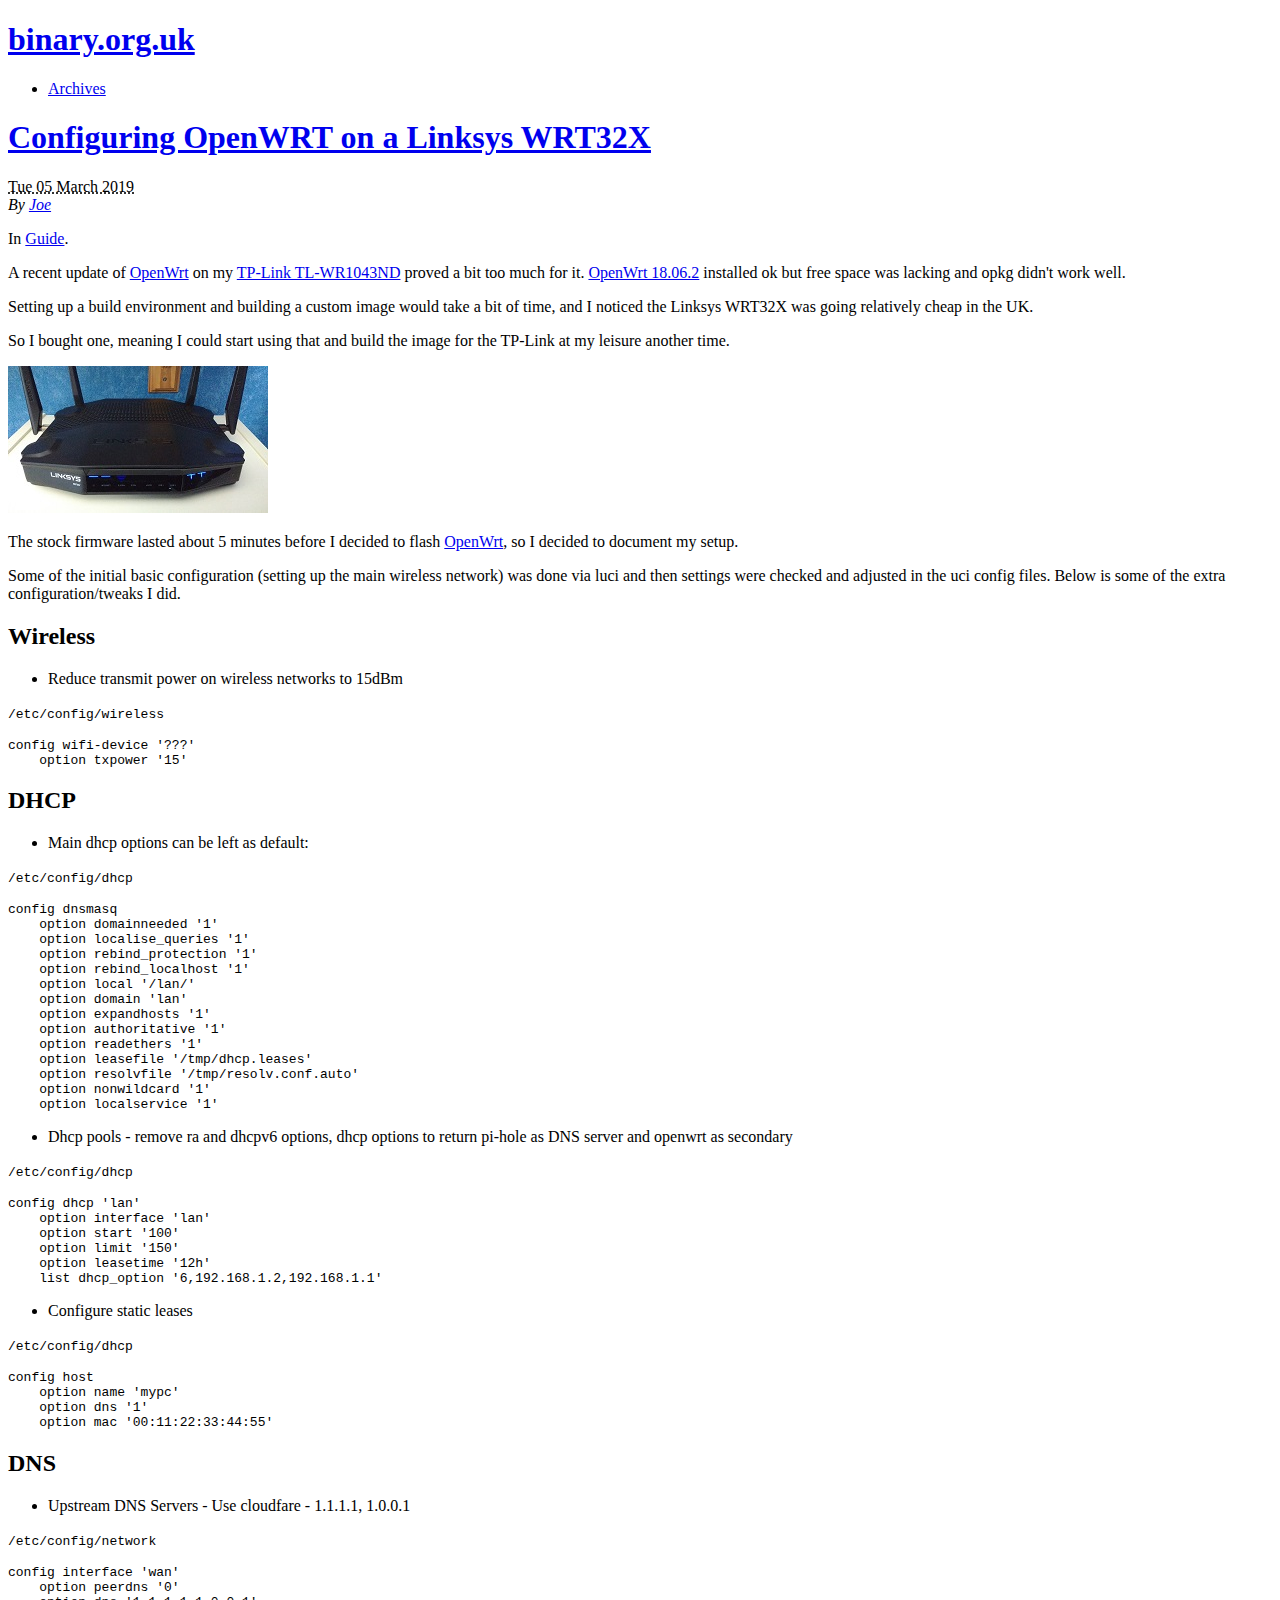
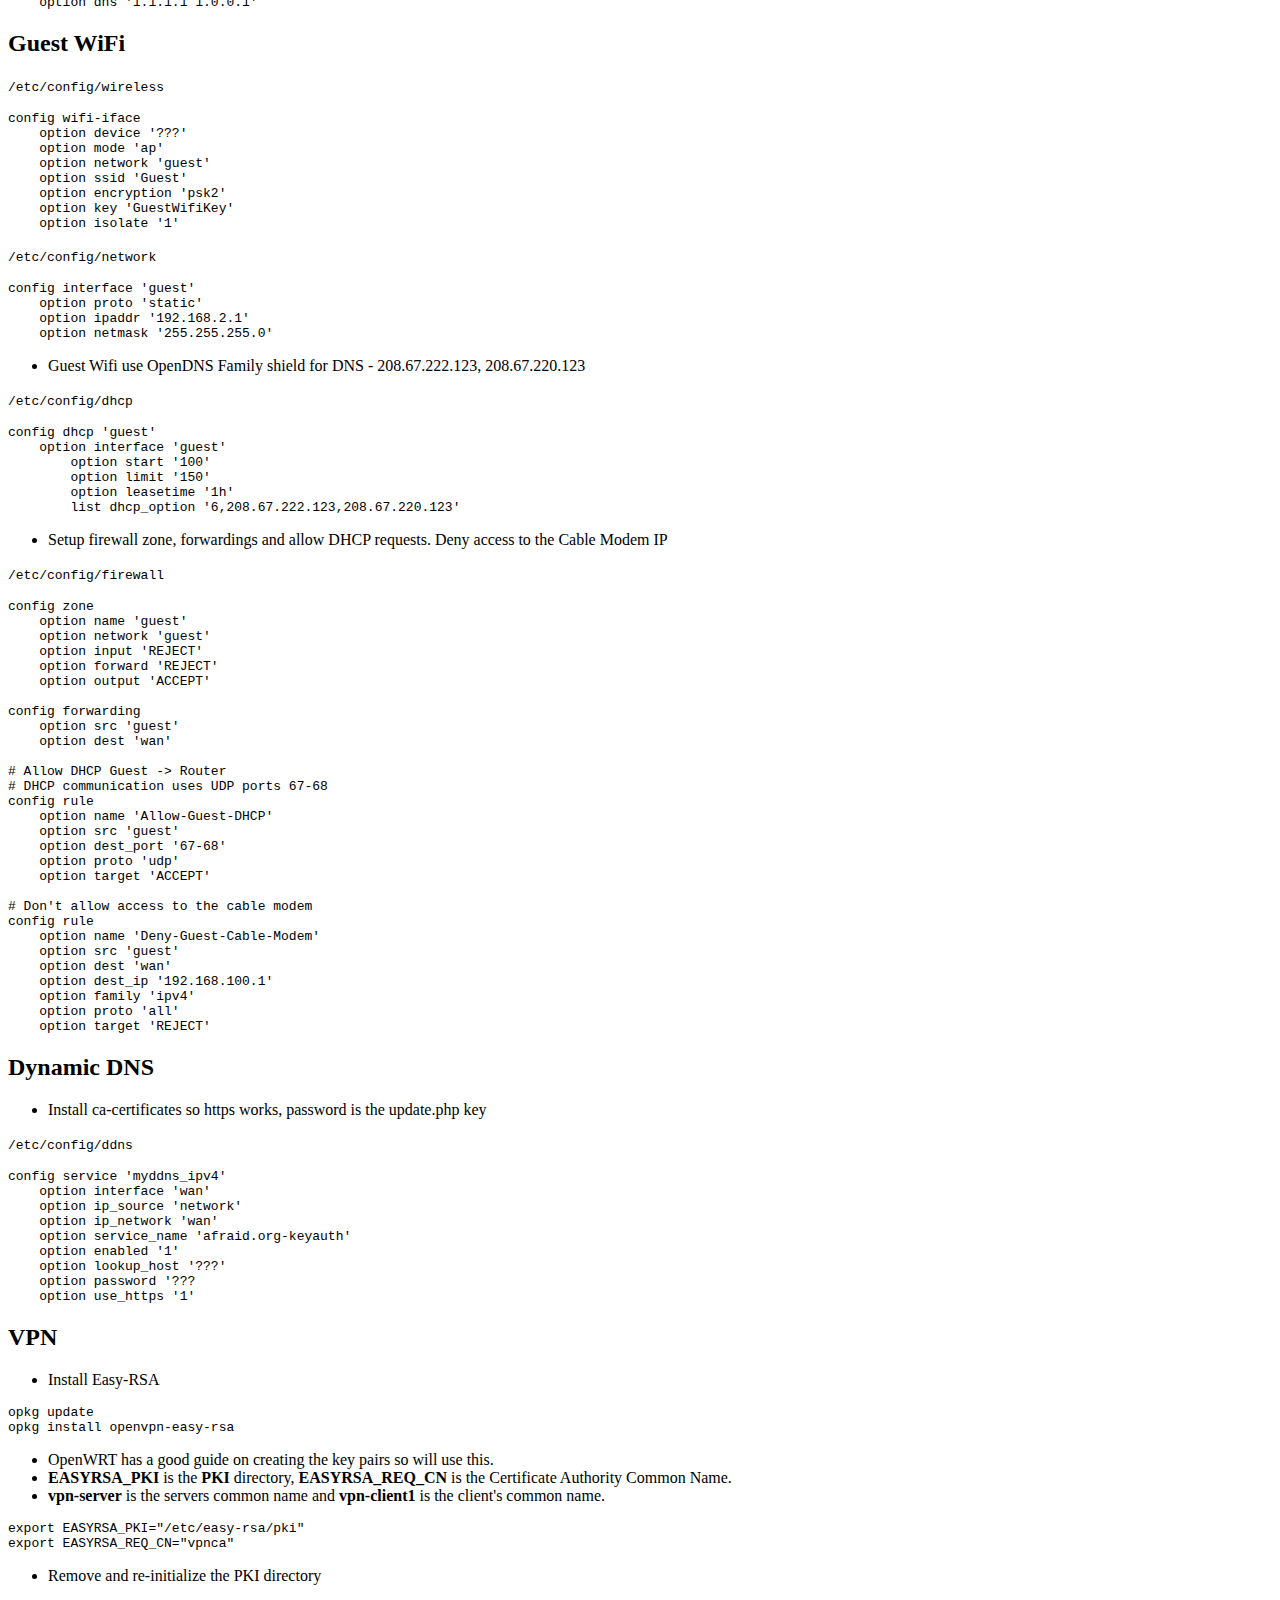
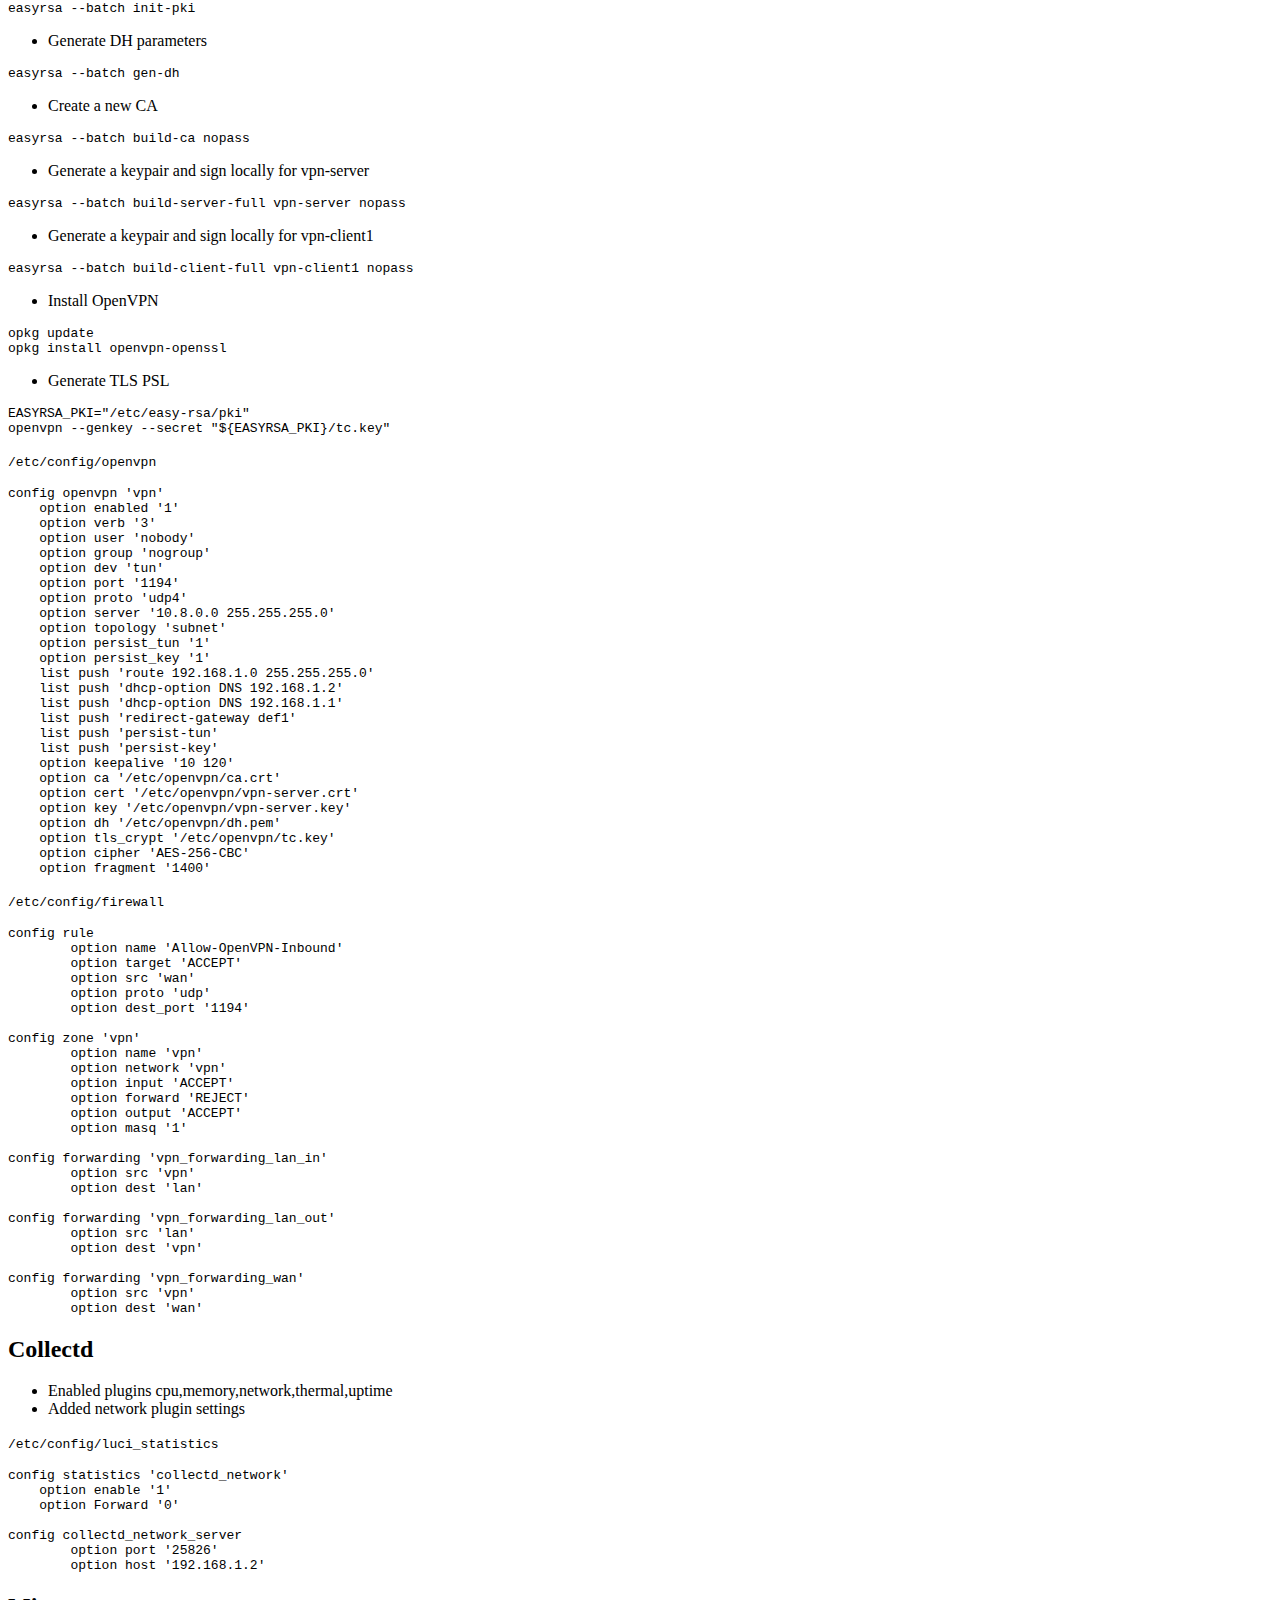
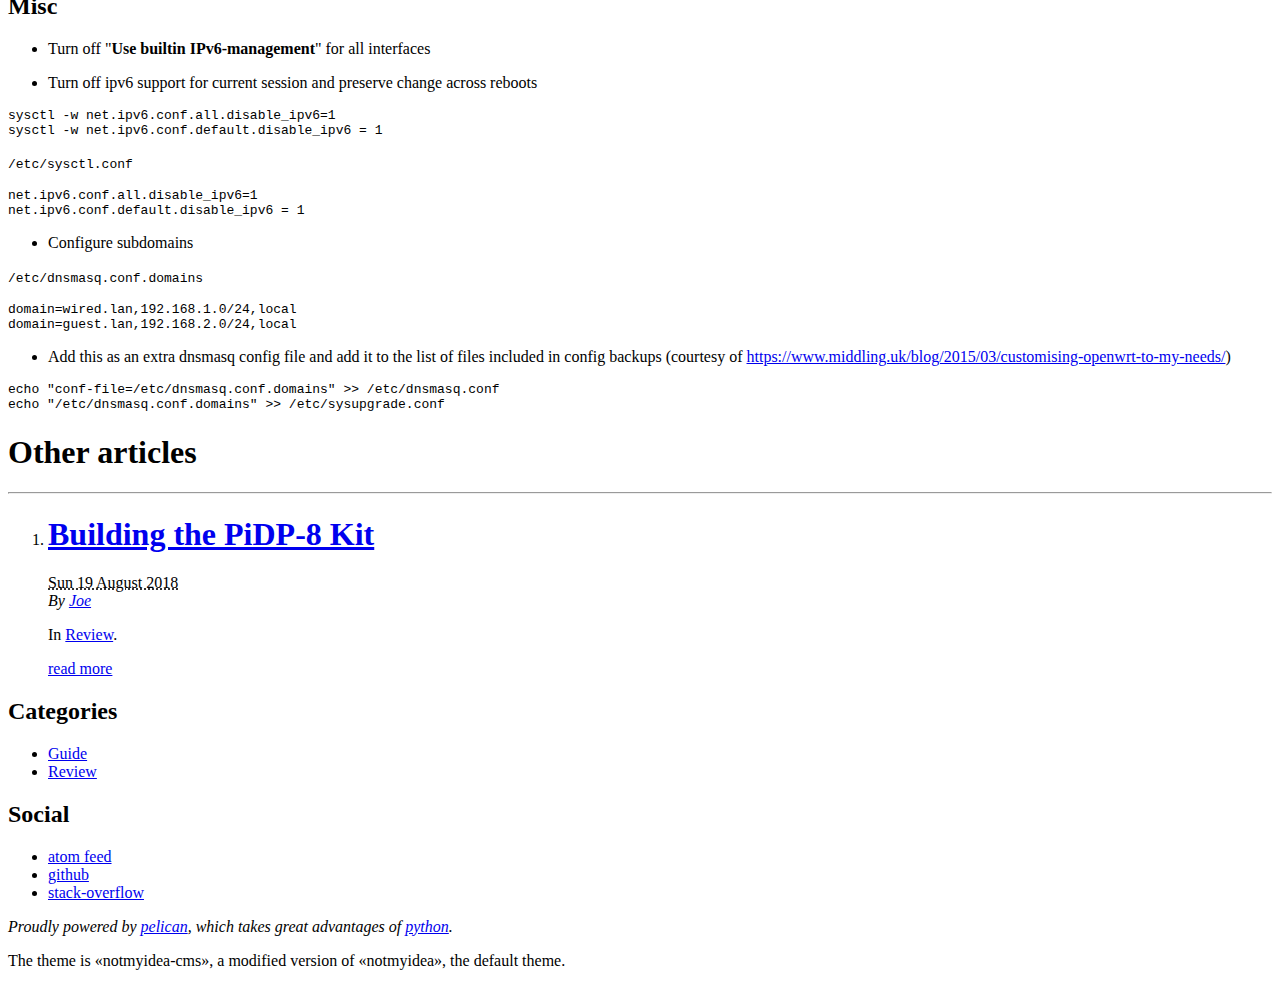
<file: index.html>
<!DOCTYPE html>
<html lang="en">
<head>
        <title>binary.org.uk</title>
        <meta charset="utf-8" />
        <link rel="stylesheet" href="http://binary.org.uk/theme/css/main.css" type="text/css" />
        <link href="http://binary.org.uk/" type="application/atom+xml" rel="alternate" title="binary.org.uk ATOM Feed" />


        <!--[if IE]>
                <script src="http://html5shiv.googlecode.com/svn/trunk/html5.js"></script><![endif]-->

        <!--[if lte IE 7]>
                <link rel="stylesheet" type="text/css" media="all" href="http://binary.org.uk/css/ie.css"/>
                <script src="http://binary.org.uk/js/IE8.js" type="text/javascript"></script><![endif]-->

        <!--[if lt IE 7]>
                <link rel="stylesheet" type="text/css" media="all" href="http://binary.org.uk/css/ie6.css"/><![endif]-->

</head>

<body id="index" class="home">
        <header id="banner" class="body">
                <h1><a href="http://binary.org.uk/index.html">binary.org.uk </a></h1>
                <nav><ul>
                <li><a href="http://binary.org.uk/">Archives</a></li>
                </ul></nav>
        </header><!-- /#banner -->

     <section id="content" class="body">
        <aside id="featured"><article>
                <h1 class="entry-title"><a href="http://binary.org.uk/configuring-openwrt-on-a-linksys-wrt32x.html">Configuring OpenWRT on a Linksys WRT32X</a></h1>
<footer class="post-info">
        <abbr class="published" title="2019-03-05T21:20:00+00:00">
                Tue 05 March 2019
        </abbr>

        <address class="vcard author">
                By <a class="url fn" href="http://binary.org.uk/author/joe.html">Joe</a>
        </address>
<p>In <a href="http://binary.org.uk/category/guide.html">Guide</a>. </p>
</p></footer><!-- /.post-info --><!-- /.post-info -->
                <p>A recent update of <a href="https://openwrt.org/">OpenWrt</a> on my <a href="https://openwrt.org/toh/tp-link/tl-wr1043nd">TP-Link TL-WR1043ND</a> proved a bit too much for it.
<a href="https://openwrt.org/releases/18.06/notes-18.06.2">OpenWrt 18.06.2</a> installed ok but free space was lacking and opkg didn't work well.</p>
<p>Setting up a build environment and building a custom image would take a bit of time, and I noticed the Linksys WRT32X was going relatively cheap in the UK.</p>
<p>So I bought one, meaning I could start using that and build the image for the TP-Link at my leisure another time.</p>
<p><a href="images/wrt32x/wrt32x.jpg"><img alt="Alt text" src="/images/wrt32x/small/wrt32x_small.jpg"></a></p>
<p>The stock firmware lasted about 5 minutes before I decided to flash <a href="https://openwrt.org/">OpenWrt</a>, so I decided to document my setup.</p>
<p>Some of the initial basic configuration (setting up the main wireless network) was done via luci and then settings were checked and adjusted in the uci config files.
Below is some of the extra configuration/tweaks I did.</p>
<h2>Wireless</h2>
<ul>
<li>Reduce transmit power on wireless networks to 15dBm</li>
</ul>
<p><code>/etc/config/wireless</code></p>
<div class="highlight"><pre><span></span>config wifi-device &#39;???&#39;
    option txpower &#39;15&#39;
</pre></div>


<h2>DHCP</h2>
<ul>
<li>Main dhcp options can be left as default:</li>
</ul>
<p><code>/etc/config/dhcp</code></p>
<div class="highlight"><pre><span></span>config dnsmasq
    option domainneeded &#39;1&#39;
    option localise_queries &#39;1&#39;
    option rebind_protection &#39;1&#39;
    option rebind_localhost &#39;1&#39;
    option local &#39;/lan/&#39;
    option domain &#39;lan&#39;
    option expandhosts &#39;1&#39;
    option authoritative &#39;1&#39;
    option readethers &#39;1&#39;
    option leasefile &#39;/tmp/dhcp.leases&#39;
    option resolvfile &#39;/tmp/resolv.conf.auto&#39;
    option nonwildcard &#39;1&#39;
    option localservice &#39;1&#39;
</pre></div>


<ul>
<li>Dhcp pools - remove ra and dhcpv6 options, dhcp options to return pi-hole as DNS server and openwrt as secondary</li>
</ul>
<p><code>/etc/config/dhcp</code></p>
<div class="highlight"><pre><span></span>config dhcp &#39;lan&#39;
    option interface &#39;lan&#39;
    option start &#39;100&#39;
    option limit &#39;150&#39;
    option leasetime &#39;12h&#39;
    list dhcp_option &#39;6,192.168.1.2,192.168.1.1&#39;
</pre></div>


<ul>
<li>Configure static leases</li>
</ul>
<p><code>/etc/config/dhcp</code></p>
<div class="highlight"><pre><span></span>config host
    option name &#39;mypc&#39;
    option dns &#39;1&#39;
    option mac &#39;00:11:22:33:44:55&#39;
</pre></div>


<h2>DNS</h2>
<ul>
<li>Upstream DNS Servers - Use cloudfare - 1.1.1.1, 1.0.0.1</li>
</ul>
<p><code>/etc/config/network</code></p>
<div class="highlight"><pre><span></span>config interface &#39;wan&#39;
    option peerdns &#39;0&#39;
    option dns &#39;1.1.1.1 1.0.0.1&#39;
</pre></div>


<h2>Guest WiFi</h2>
<p><code>/etc/config/wireless</code></p>
<div class="highlight"><pre><span></span>config wifi-iface
    option device &#39;???&#39;
    option mode &#39;ap&#39;
    option network &#39;guest&#39;
    option ssid &#39;Guest&#39;
    option encryption &#39;psk2&#39;
    option key &#39;GuestWifiKey&#39;
    option isolate &#39;1&#39;
</pre></div>


<p><code>/etc/config/network</code></p>
<div class="highlight"><pre><span></span>config interface &#39;guest&#39;
    option proto &#39;static&#39;
    option ipaddr &#39;192.168.2.1&#39;
    option netmask &#39;255.255.255.0&#39;
</pre></div>


<ul>
<li>Guest Wifi use OpenDNS Family shield for DNS - 208.67.222.123, 208.67.220.123</li>
</ul>
<p><code>/etc/config/dhcp</code></p>
<div class="highlight"><pre><span></span>config dhcp &#39;guest&#39;
    option interface &#39;guest&#39;
        option start &#39;100&#39;
        option limit &#39;150&#39;
        option leasetime &#39;1h&#39;
        list dhcp_option &#39;6,208.67.222.123,208.67.220.123&#39;
</pre></div>


<ul>
<li>Setup firewall zone, forwardings and allow DHCP requests. Deny access to the Cable Modem IP</li>
</ul>
<p><code>/etc/config/firewall</code></p>
<div class="highlight"><pre><span></span>config zone                                     
    option name &#39;guest&#39;                 
    option network &#39;guest&#39;
    option input &#39;REJECT&#39;        
    option forward &#39;REJECT&#39;             
    option output &#39;ACCEPT&#39;              

config forwarding                               
    option src &#39;guest&#39;                  
    option dest &#39;wan&#39;

# Allow DHCP Guest -&gt; Router
# DHCP communication uses UDP ports 67-68
config rule
    option name &#39;Allow-Guest-DHCP&#39;
    option src &#39;guest&#39;
    option dest_port &#39;67-68&#39;
    option proto &#39;udp&#39;
    option target &#39;ACCEPT&#39;

# Don&#39;t allow access to the cable modem
config rule
    option name &#39;Deny-Guest-Cable-Modem&#39;
    option src &#39;guest&#39;
    option dest &#39;wan&#39;
    option dest_ip &#39;192.168.100.1&#39;
    option family &#39;ipv4&#39;
    option proto &#39;all&#39;
    option target &#39;REJECT&#39;
</pre></div>


<h2>Dynamic DNS</h2>
<ul>
<li>Install ca-certificates so https works, password is the update.php key</li>
</ul>
<p><code>/etc/config/ddns</code></p>
<div class="highlight"><pre><span></span>config service &#39;myddns_ipv4&#39;
    option interface &#39;wan&#39;
    option ip_source &#39;network&#39;
    option ip_network &#39;wan&#39;
    option service_name &#39;afraid.org-keyauth&#39;
    option enabled &#39;1&#39;
    option lookup_host &#39;???&#39;
    option password &#39;???
    option use_https &#39;1&#39;
</pre></div>


<h2>VPN</h2>
<ul>
<li>Install Easy-RSA</li>
</ul>
<div class="highlight"><pre><span></span>opkg update
opkg install openvpn-easy-rsa
</pre></div>


<ul>
<li>OpenWRT has a good guide on creating the key pairs so will use this. </li>
<li><strong>EASYRSA_PKI</strong> is the <strong>PKI</strong> directory, <strong>EASYRSA_REQ_CN</strong> is the Certificate Authority Common Name. </li>
<li><strong>vpn-server</strong> is the servers common name and <strong>vpn-client1</strong> is the client's common name.</li>
</ul>
<div class="highlight"><pre><span></span>export EASYRSA_PKI=&quot;/etc/easy-rsa/pki&quot;
export EASYRSA_REQ_CN=&quot;vpnca&quot;
</pre></div>


<ul>
<li>Remove and re-initialize the PKI directory</li>
</ul>
<div class="highlight"><pre><span></span>easyrsa --batch init-pki
</pre></div>


<ul>
<li>Generate DH parameters</li>
</ul>
<div class="highlight"><pre><span></span>easyrsa --batch gen-dh
</pre></div>


<ul>
<li>Create a new CA</li>
</ul>
<div class="highlight"><pre><span></span>easyrsa --batch build-ca nopass
</pre></div>


<ul>
<li>Generate a keypair and sign locally for vpn-server</li>
</ul>
<div class="highlight"><pre><span></span>easyrsa --batch build-server-full vpn-server nopass
</pre></div>


<ul>
<li>Generate a keypair and sign locally for vpn-client1</li>
</ul>
<div class="highlight"><pre><span></span>easyrsa --batch build-client-full vpn-client1 nopass
</pre></div>


<ul>
<li>Install OpenVPN</li>
</ul>
<div class="highlight"><pre><span></span>opkg update
opkg install openvpn-openssl
</pre></div>


<ul>
<li>Generate TLS PSL</li>
</ul>
<div class="highlight"><pre><span></span>EASYRSA_PKI=&quot;/etc/easy-rsa/pki&quot;
openvpn --genkey --secret &quot;<span class="cp">${</span><span class="n">EASYRSA_PKI</span><span class="cp">}</span>/tc.key&quot;
</pre></div>


<p><code>/etc/config/openvpn</code></p>
<div class="highlight"><pre><span></span>config openvpn &#39;vpn&#39;
    option enabled &#39;1&#39;
    option verb &#39;3&#39;
    option user &#39;nobody&#39;
    option group &#39;nogroup&#39;
    option dev &#39;tun&#39;
    option port &#39;1194&#39;
    option proto &#39;udp4&#39;
    option server &#39;10.8.0.0 255.255.255.0&#39;
    option topology &#39;subnet&#39;
    option persist_tun &#39;1&#39;
    option persist_key &#39;1&#39;
    list push &#39;route 192.168.1.0 255.255.255.0&#39;
    list push &#39;dhcp-option DNS 192.168.1.2&#39;
    list push &#39;dhcp-option DNS 192.168.1.1&#39;
    list push &#39;redirect-gateway def1&#39;
    list push &#39;persist-tun&#39;
    list push &#39;persist-key&#39;
    option keepalive &#39;10 120&#39;
    option ca &#39;/etc/openvpn/ca.crt&#39;
    option cert &#39;/etc/openvpn/vpn-server.crt&#39;
    option key &#39;/etc/openvpn/vpn-server.key&#39;
    option dh &#39;/etc/openvpn/dh.pem&#39;
    option tls_crypt &#39;/etc/openvpn/tc.key&#39;
    option cipher &#39;AES-256-CBC&#39;
    option fragment &#39;1400&#39;
</pre></div>


<p><code>/etc/config/firewall</code></p>
<div class="highlight"><pre><span></span>config rule
        option name &#39;Allow-OpenVPN-Inbound&#39;
        option target &#39;ACCEPT&#39;
        option src &#39;wan&#39;
        option proto &#39;udp&#39;
        option dest_port &#39;1194&#39;

config zone &#39;vpn&#39;
        option name &#39;vpn&#39;
        option network &#39;vpn&#39;
        option input &#39;ACCEPT&#39;
        option forward &#39;REJECT&#39;
        option output &#39;ACCEPT&#39;
        option masq &#39;1&#39;

config forwarding &#39;vpn_forwarding_lan_in&#39;
        option src &#39;vpn&#39;
        option dest &#39;lan&#39;

config forwarding &#39;vpn_forwarding_lan_out&#39;
        option src &#39;lan&#39;
        option dest &#39;vpn&#39;

config forwarding &#39;vpn_forwarding_wan&#39;
        option src &#39;vpn&#39;
        option dest &#39;wan&#39;
</pre></div>


<h2>Collectd</h2>
<ul>
<li>Enabled plugins cpu,memory,network,thermal,uptime</li>
<li>Added network plugin settings</li>
</ul>
<p><code>/etc/config/luci_statistics</code></p>
<div class="highlight"><pre><span></span>config statistics &#39;collectd_network&#39;
    option enable &#39;1&#39;
    option Forward &#39;0&#39;

config collectd_network_server
        option port &#39;25826&#39;
        option host &#39;192.168.1.2&#39;
</pre></div>


<h2>Misc</h2>
<ul>
<li>
<p>Turn off "<strong>Use builtin IPv6-management</strong>" for all interfaces</p>
</li>
<li>
<p>Turn off ipv6 support for current session and preserve change across reboots</p>
</li>
</ul>
<div class="highlight"><pre><span></span>sysctl -w net.ipv6.conf.all.disable_ipv6=1
sysctl -w net.ipv6.conf.default.disable_ipv6 = 1
</pre></div>


<p><code>/etc/sysctl.conf</code></p>
<div class="highlight"><pre><span></span>net.ipv6.conf.all.disable_ipv6=1
net.ipv6.conf.default.disable_ipv6 = 1
</pre></div>


<ul>
<li>Configure subdomains</li>
</ul>
<p><code>/etc/dnsmasq.conf.domains</code></p>
<div class="highlight"><pre><span></span>domain=wired.lan,192.168.1.0/24,local
domain=guest.lan,192.168.2.0/24,local
</pre></div>


<ul>
<li>Add this as an extra dnsmasq config file and add it to the list of files included in config backups (courtesy of <a href="https://www.middling.uk/blog/2015/03/customising-openwrt-to-my-needs/">https://www.middling.uk/blog/2015/03/customising-openwrt-to-my-needs/</a>)</li>
</ul>
<div class="highlight"><pre><span></span>echo &quot;conf-file=/etc/dnsmasq.conf.domains&quot; &gt;&gt; /etc/dnsmasq.conf
echo &quot;/etc/dnsmasq.conf.domains&quot; &gt;&gt; /etc/sysupgrade.conf
</pre></div>
        </article></aside><!-- /#featured -->
                <h1>Other articles</h1>
                <hr />
                    <ol id="posts-list" class="hfeed">
        <li><article class="hentry">
                <header>
                        <h1><a href="http://binary.org.uk/building-the-pidp-8-kit.html" rel="bookmark" title="Permalink to Building the PiDP-8 Kit">Building the PiDP-8 Kit</a></h1>
                </header>

                <div class="entry-content">
<footer class="post-info">
        <abbr class="published" title="2018-08-19T18:00:00+01:00">
                Sun 19 August 2018
        </abbr>

        <address class="vcard author">
                By <a class="url fn" href="http://binary.org.uk/author/joe.html">Joe</a>
        </address>
<p>In <a href="http://binary.org.uk/category/review.html">Review</a>. </p>
</p></footer><!-- /.post-info --><!-- /.post-info -->
                
                <a class="readmore" href="http://binary.org.uk/building-the-pidp-8-kit.html">read more</a>
                </div><!-- /.entry-content -->
        </article></li>
</ol><!-- /#posts-list -->
</section><!-- /#content -->

        <aside id="sidebar">
                <div class="widget">
                        <h2>Categories</h2>
                        <ul>
                           <li ><a href="http://binary.org.uk/category/guide.html">Guide</a></li>
                           <li ><a href="http://binary.org.uk/category/review.html">Review</a></li>
                        </ul>
                </div>
                <div class="widget social">
                        <h2>Social</h2>
                        <ul>
                            <li><a href="http://binary.org.uk/feeds/all.atom.xml" rel="alternate">atom feed</a></li>

                            <li><a href="https://github.com/jlagden">github</a></li>
                            <li><a href="https://stackoverflow.com/users/4120713/joe">stack-overflow</a></li>
                        </ul>
                </div><!-- /.social -->
        </aside><!-- /#sidebar -->

        <footer id="footer" class="body">
                <address id="about" class="vcard body">
                Proudly powered by <a href="http://alexis.notmyidea.org/pelican/">pelican</a>, which takes great advantages of <a href="http://python.org">python</a>.
                </address><!-- /#about -->

                <p>The theme is «notmyidea-cms», a modified version of «notmyidea», the default theme.</p>
        </footer><!-- /#footer -->

</body>
</html>
</file>
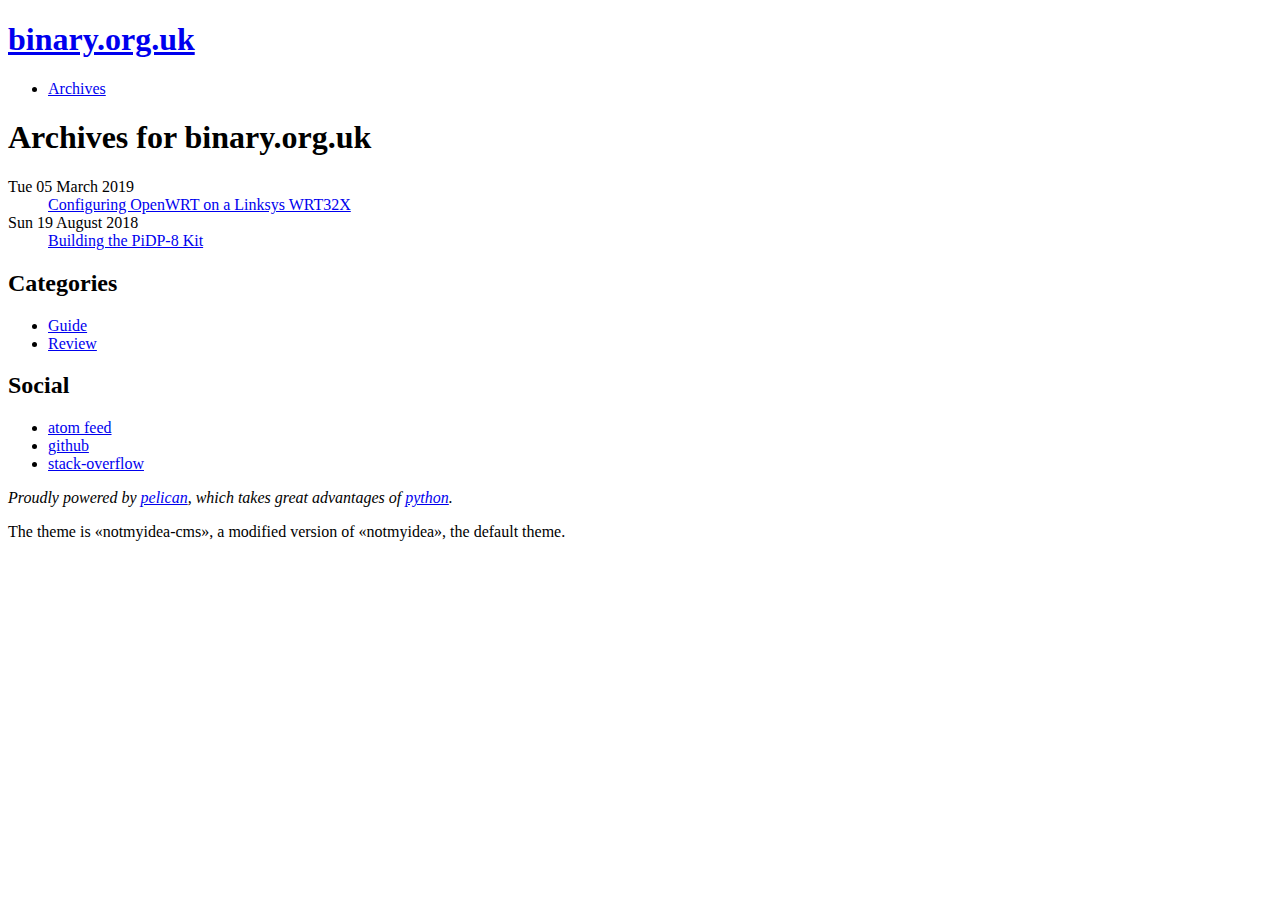
<file: archives.html>
<!DOCTYPE html>
<html lang="en">
<head>
        <title>binary.org.uk</title>
        <meta charset="utf-8" />
        <link rel="stylesheet" href="http://binary.org.uk/theme/css/main.css" type="text/css" />
        <link href="http://binary.org.uk/" type="application/atom+xml" rel="alternate" title="binary.org.uk ATOM Feed" />


        <!--[if IE]>
                <script src="http://html5shiv.googlecode.com/svn/trunk/html5.js"></script><![endif]-->

        <!--[if lte IE 7]>
                <link rel="stylesheet" type="text/css" media="all" href="http://binary.org.uk/css/ie.css"/>
                <script src="http://binary.org.uk/js/IE8.js" type="text/javascript"></script><![endif]-->

        <!--[if lt IE 7]>
                <link rel="stylesheet" type="text/css" media="all" href="http://binary.org.uk/css/ie6.css"/><![endif]-->

</head>

<body id="index" class="home">
        <header id="banner" class="body">
                <h1><a href="http://binary.org.uk/index.html">binary.org.uk </a></h1>
                <nav><ul>
                <li><a href="http://binary.org.uk/">Archives</a></li>
                </ul></nav>
        </header><!-- /#banner -->

<section id="content" class="body">
<h1>Archives for binary.org.uk</h1>

<dl>
    <dt>Tue 05 March 2019</dt>
    <dd><a href='configuring-openwrt-on-a-linksys-wrt32x.html'>Configuring OpenWRT on a Linksys WRT32X</a></dd>
    <dt>Sun 19 August 2018</dt>
    <dd><a href='building-the-pidp-8-kit.html'>Building the PiDP-8 Kit</a></dd>
</dl>
</section>

        <aside id="sidebar">
                <div class="widget">
                        <h2>Categories</h2>
                        <ul>
                           <li ><a href="http://binary.org.uk/category/guide.html">Guide</a></li>
                           <li ><a href="http://binary.org.uk/category/review.html">Review</a></li>
                        </ul>
                </div>
                <div class="widget social">
                        <h2>Social</h2>
                        <ul>
                            <li><a href="http://binary.org.uk/feeds/all.atom.xml" rel="alternate">atom feed</a></li>

                            <li><a href="https://github.com/jlagden">github</a></li>
                            <li><a href="https://stackoverflow.com/users/4120713/joe">stack-overflow</a></li>
                        </ul>
                </div><!-- /.social -->
        </aside><!-- /#sidebar -->

        <footer id="footer" class="body">
                <address id="about" class="vcard body">
                Proudly powered by <a href="http://alexis.notmyidea.org/pelican/">pelican</a>, which takes great advantages of <a href="http://python.org">python</a>.
                </address><!-- /#about -->

                <p>The theme is «notmyidea-cms», a modified version of «notmyidea», the default theme.</p>
        </footer><!-- /#footer -->

</body>
</html>
</file>
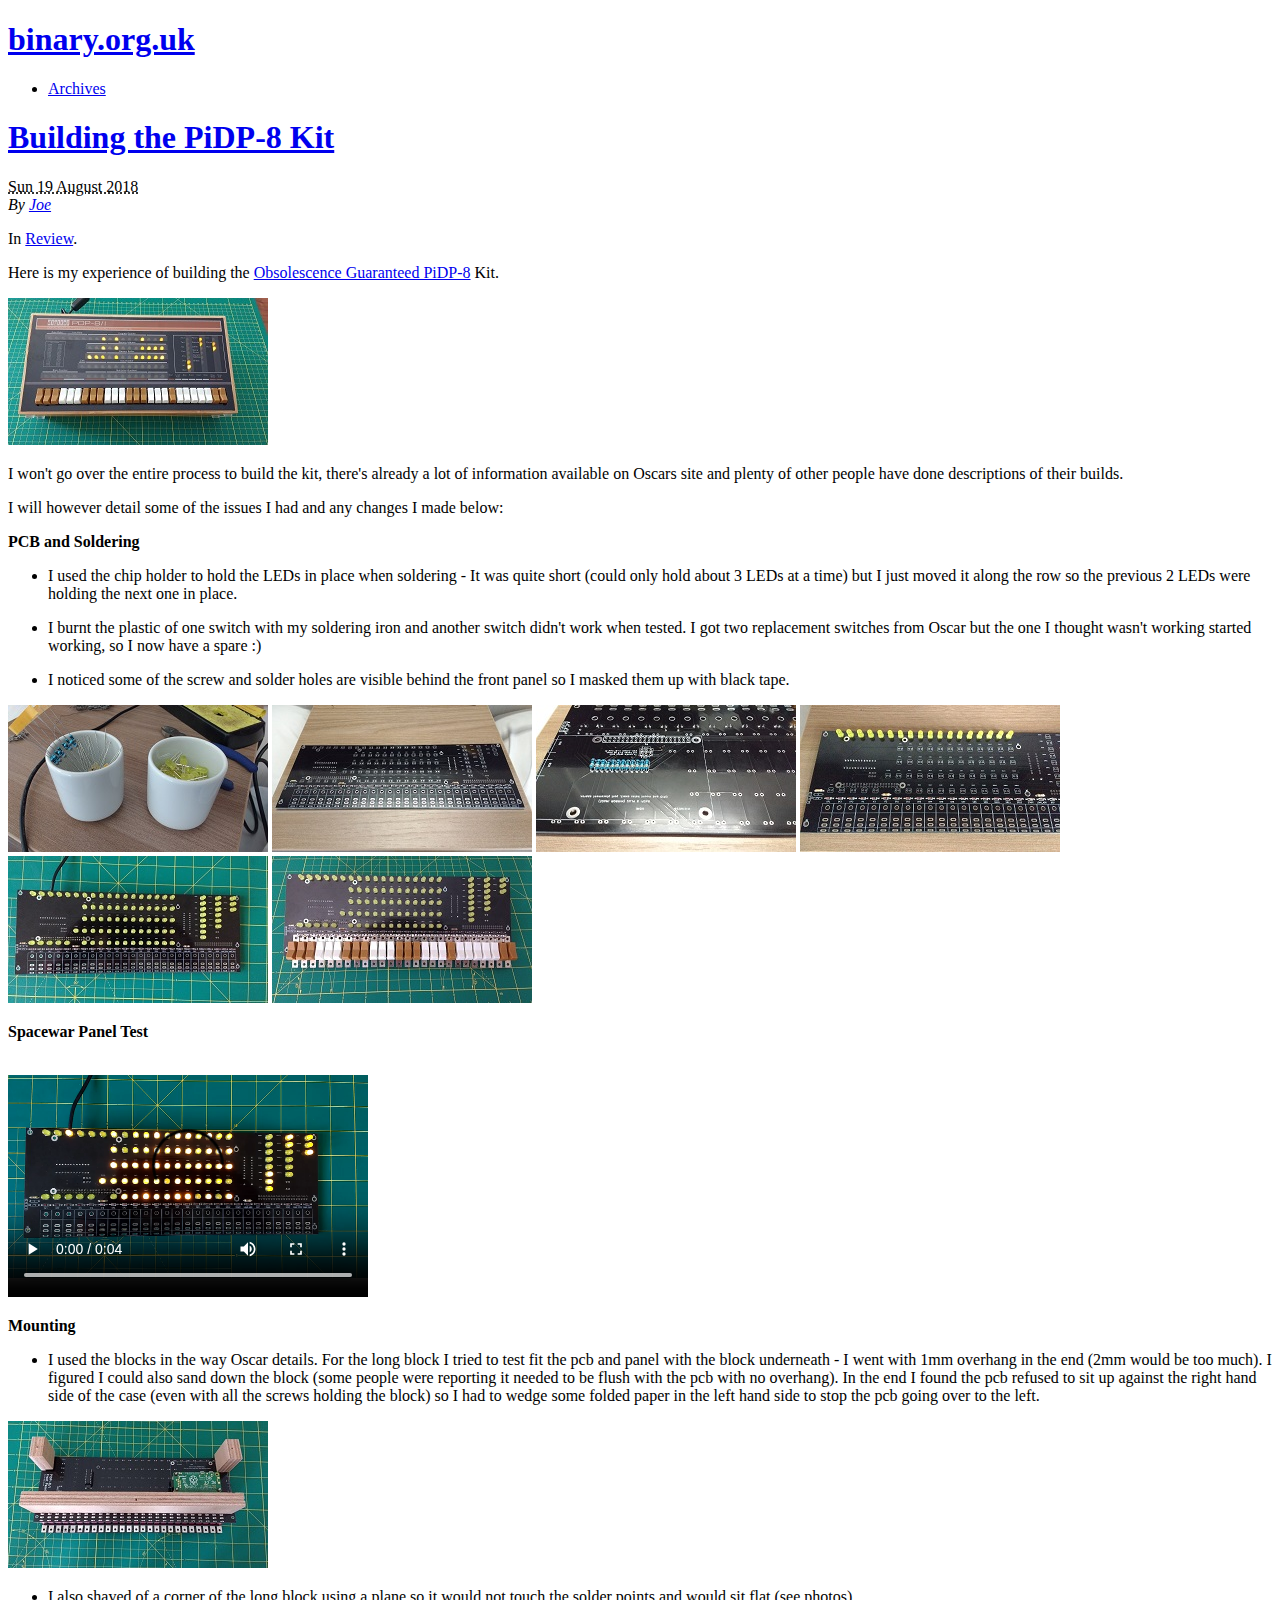
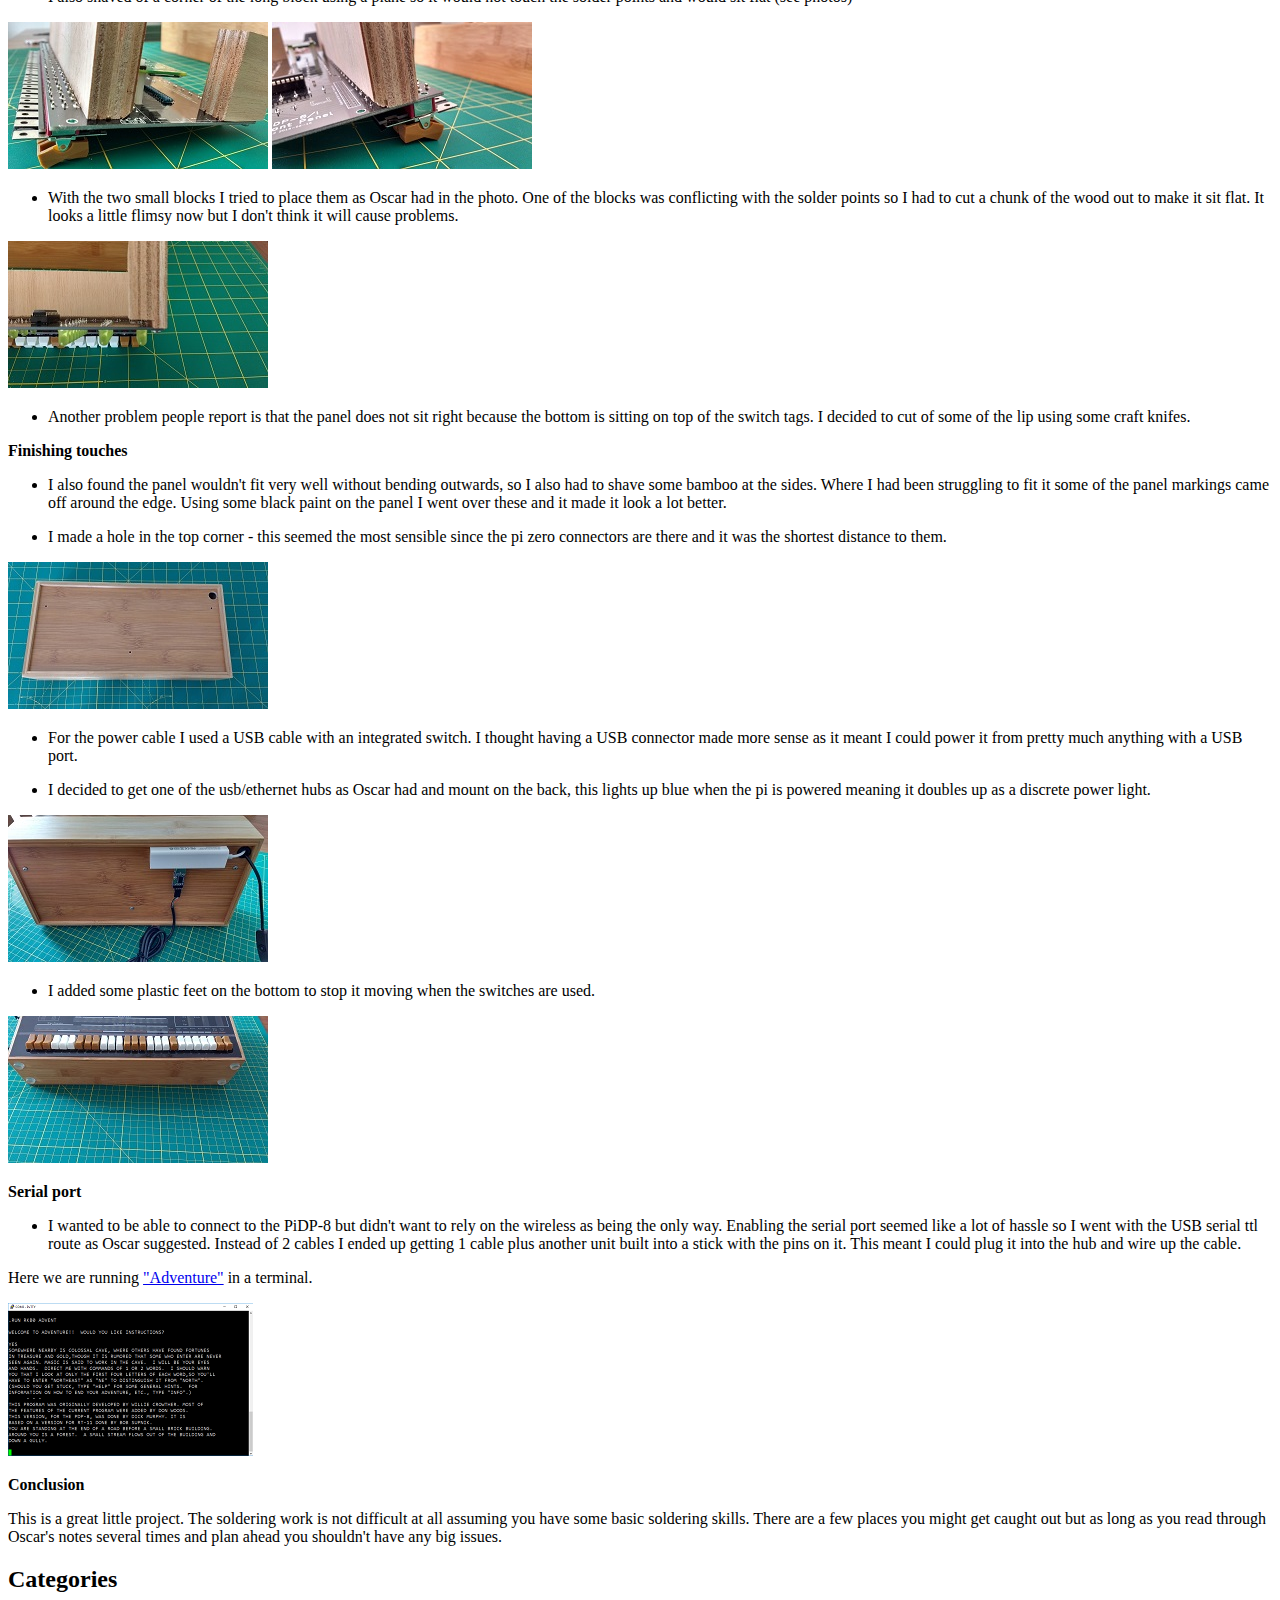
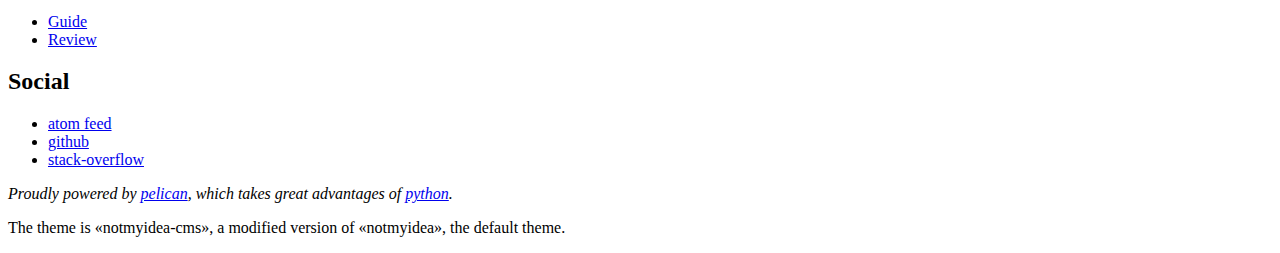
<file: building-the-pidp-8-kit.html>
<!DOCTYPE html>
<html lang="en">
<head>
        <title>Building the PiDP-8 Kit</title>
        <meta charset="utf-8" />
        <link rel="stylesheet" href="http://binary.org.uk/theme/css/main.css" type="text/css" />
        <link href="http://binary.org.uk/" type="application/atom+xml" rel="alternate" title="binary.org.uk ATOM Feed" />


        <!--[if IE]>
                <script src="http://html5shiv.googlecode.com/svn/trunk/html5.js"></script><![endif]-->

        <!--[if lte IE 7]>
                <link rel="stylesheet" type="text/css" media="all" href="http://binary.org.uk/css/ie.css"/>
                <script src="http://binary.org.uk/js/IE8.js" type="text/javascript"></script><![endif]-->

        <!--[if lt IE 7]>
                <link rel="stylesheet" type="text/css" media="all" href="http://binary.org.uk/css/ie6.css"/><![endif]-->

</head>

<body id="index" class="home">
        <header id="banner" class="body">
                <h1><a href="http://binary.org.uk/index.html">binary.org.uk </a></h1>
                <nav><ul>
                <li><a href="http://binary.org.uk/">Archives</a></li>
                </ul></nav>
        </header><!-- /#banner -->

<section id="content" class="body">
<article>
        <header> <h1 class="entry-title"><a href="building-the-pidp-8-kit.html"
        rel="bookmark" title="Permalink to Building the PiDP-8 Kit">Building the PiDP-8 Kit</a></h1>  </header>
        <div class="entry-content">
<footer class="post-info">
        <abbr class="published" title="2018-08-19T18:00:00+01:00">
                Sun 19 August 2018
        </abbr>

        <address class="vcard author">
                By <a class="url fn" href="http://binary.org.uk/author/joe.html">Joe</a>
        </address>
<p>In <a href="http://binary.org.uk/category/review.html">Review</a>. </p>
</p></footer><!-- /.post-info --><!-- /.post-info -->
        <p>Here is my experience of building the <a href="http://obsolescence.wixsite.com/obsolescence/pidp-8">Obsolescence Guaranteed PiDP-8</a> Kit. </p>
<p><a href="images/pidp/final.jpg"><img alt="Alt text" src="/images/pidp/small/final_small.jpg"></a></p>
<p>I won't go over the entire process to build the kit, there's already a lot of information available on Oscars site and plenty of other people have done descriptions of their builds.</p>
<p>I will however detail some of the issues I had and any changes I made below:</p>
<p><strong>PCB and Soldering</strong></p>
<ul>
<li>
<p>I used the chip holder to hold the LEDs in place when soldering - It was quite short (could only hold about 3 LEDs at a time) 
but I just moved it along the row so the previous 2 LEDs were holding the next one in place.</p>
</li>
<li>
<p>I burnt the plastic of one switch with my soldering iron and another switch didn't work when tested. I got two replacement
switches from Oscar but the one I thought wasn't working started working, so I now have a spare :)</p>
</li>
<li>
<p>I noticed some of the screw and solder holes are visible behind the front panel so I masked them up with black tape.</p>
</li>
</ul>
<p><a href="/images/pidp/components.jpg"><img alt="Alt text" src="/images/pidp/small/components_small.jpg"></a>
<a href="/images/pidp/board1.jpg"><img alt="Alt text" src="/images/pidp/small/board1_small.jpg"></a>
<a href="/images/pidp/board2.jpg"><img alt="Alt text" src="/images/pidp/small/board2_small.jpg"></a>
<a href="/images/pidp/board3.jpg"><img alt="Alt text" src="/images/pidp/small/board3_small.jpg"></a>
<a href="/images/pidp/board4.jpg"><img alt="Alt text" src="/images/pidp/small/board4_small.jpg"></a>
<a href="/images/pidp/board5.jpg"><img alt="Alt text" src="/images/pidp/small/board5_small.jpg"></a></p>
<p><strong>Spacewar Panel Test</strong></p>
<video id="tree" controls preload="auto" width="360" height="240">
<source src="/videos/spacewar_panel_test.mp4" type='video/mp4'>
</video>

<p><strong>Mounting</strong></p>
<ul>
<li>I used the blocks in the way Oscar details. For the long block I tried to test fit the pcb and panel with the block 
underneath - I went with 1mm overhang in the end (2mm would be too much). I figured I could also sand down the block (some
people were reporting it needed to be flush with the pcb with no overhang).
In the end I found the pcb refused to sit up against the right hand side of the case (even with all the screws holding the block) so I had to wedge 
some folded paper in the left hand side to stop the pcb going over to the left.</li>
</ul>
<p><a href="/images/pidp/mounting_blocks1.jpg"><img alt="Alt text" src="/images/pidp/small/mounting_blocks1_small.jpg"></a></p>
<ul>
<li>I also shaved of a corner of the long block using a plane so it would not touch the solder points and would sit flat (see photos)</li>
</ul>
<p><a href="/images/pidp/mounting_blocks2.jpg"><img alt="Alt text" src="/images/pidp/small/mounting_blocks2_small.jpg"></a>
<a href="/images/pidp/mounting_blocks3.jpg"><img alt="Alt text" src="/images/pidp/small/mounting_blocks3_small.jpg"></a></p>
<ul>
<li>With the two small blocks I tried to place them as Oscar had in the photo. One of the blocks was conflicting with the solder
points so I had to cut a chunk of the wood out to make it sit flat. It looks a little flimsy now but I don't think it will cause problems.</li>
</ul>
<p><a href="/images/pidp/mounting_blocks4.jpg"><img alt="Alt text" src="/images/pidp/small/mounting_blocks4_small.jpg"></a></p>
<ul>
<li>Another problem people report is that the panel does not sit right because the bottom is sitting on top of the switch tags.
I decided to cut of some of the lip using some craft knifes.</li>
</ul>
<p><strong>Finishing touches</strong></p>
<ul>
<li>
<p>I also found the panel wouldn't fit very well without bending outwards, so I also had to shave some bamboo at the sides. 
Where I had been struggling to fit it some of the panel markings came off around the edge. 
Using some black paint on the panel I went over these and it made it look a lot better.</p>
</li>
<li>
<p>I made a hole in the top corner - this seemed the most sensible since the pi zero connectors are there and it was the shortest distance to them.</p>
</li>
</ul>
<p><a href="/images/pidp/rear.jpg"><img alt="Alt text" src="/images/pidp/small/rear_small.jpg"></a></p>
<ul>
<li>
<p>For the power cable I used a USB cable with an integrated switch. I thought having a USB connector made more sense
as it meant I could power it from pretty much anything with a USB port.</p>
</li>
<li>
<p>I decided to get one of the usb/ethernet hubs as Oscar had and mount on the back, this lights up blue when the pi is powered
meaning it doubles up as a discrete power light.</p>
</li>
</ul>
<p><a href="/images/pidp/usb_hub_and_serial.jpg"><img alt="Alt text" src="/images/pidp/small/usb_hub_and_serial_small.jpg"></a></p>
<ul>
<li>I added some plastic feet on the bottom to stop it moving when the switches are used.</li>
</ul>
<p><a href="/images/pidp/feet.jpg"><img alt="Alt text" src="/images/pidp/small/feet_small.jpg"></a></p>
<p><strong>Serial port</strong></p>
<ul>
<li>I wanted to be able to connect to the PiDP-8 but didn't want to rely on the wireless as being the only way.
Enabling the serial port seemed like a lot of hassle so I went with the USB serial ttl route as Oscar suggested. 
Instead of 2 cables I ended up getting 1 cable plus another unit built into a stick with the pins on it.
This meant I could plug it into the hub and wire up the cable.</li>
</ul>
<p>Here we are running <a href="https://en.wikipedia.org/wiki/Colossal_Cave_Adventure">"Adventure"</a> in a terminal.</p>
<p><a href="images/pidp/adventure.png"><img alt="Alt text" src="/images/pidp/small/adventure_small.png"></a></p>
<p><strong>Conclusion</strong> </p>
<p>This is a great little project.
The soldering work is not difficult at all assuming you have some basic soldering skills.
There are a few places you might get caught out but as long as you read through Oscar's notes several times and plan ahead you shouldn't have any big issues. </p>
        </div><!-- /.entry-content -->

</article>
</section>

        <aside id="sidebar">
                <div class="widget">
                        <h2>Categories</h2>
                        <ul>
                           <li ><a href="http://binary.org.uk/category/guide.html">Guide</a></li>
                           <li class="active"><a href="http://binary.org.uk/category/review.html">Review</a></li>
                        </ul>
                </div>
                <div class="widget social">
                        <h2>Social</h2>
                        <ul>
                            <li><a href="http://binary.org.uk/feeds/all.atom.xml" rel="alternate">atom feed</a></li>

                            <li><a href="https://github.com/jlagden">github</a></li>
                            <li><a href="https://stackoverflow.com/users/4120713/joe">stack-overflow</a></li>
                        </ul>
                </div><!-- /.social -->
        </aside><!-- /#sidebar -->

        <footer id="footer" class="body">
                <address id="about" class="vcard body">
                Proudly powered by <a href="http://alexis.notmyidea.org/pelican/">pelican</a>, which takes great advantages of <a href="http://python.org">python</a>.
                </address><!-- /#about -->

                <p>The theme is «notmyidea-cms», a modified version of «notmyidea», the default theme.</p>
        </footer><!-- /#footer -->

</body>
</html>
</file>
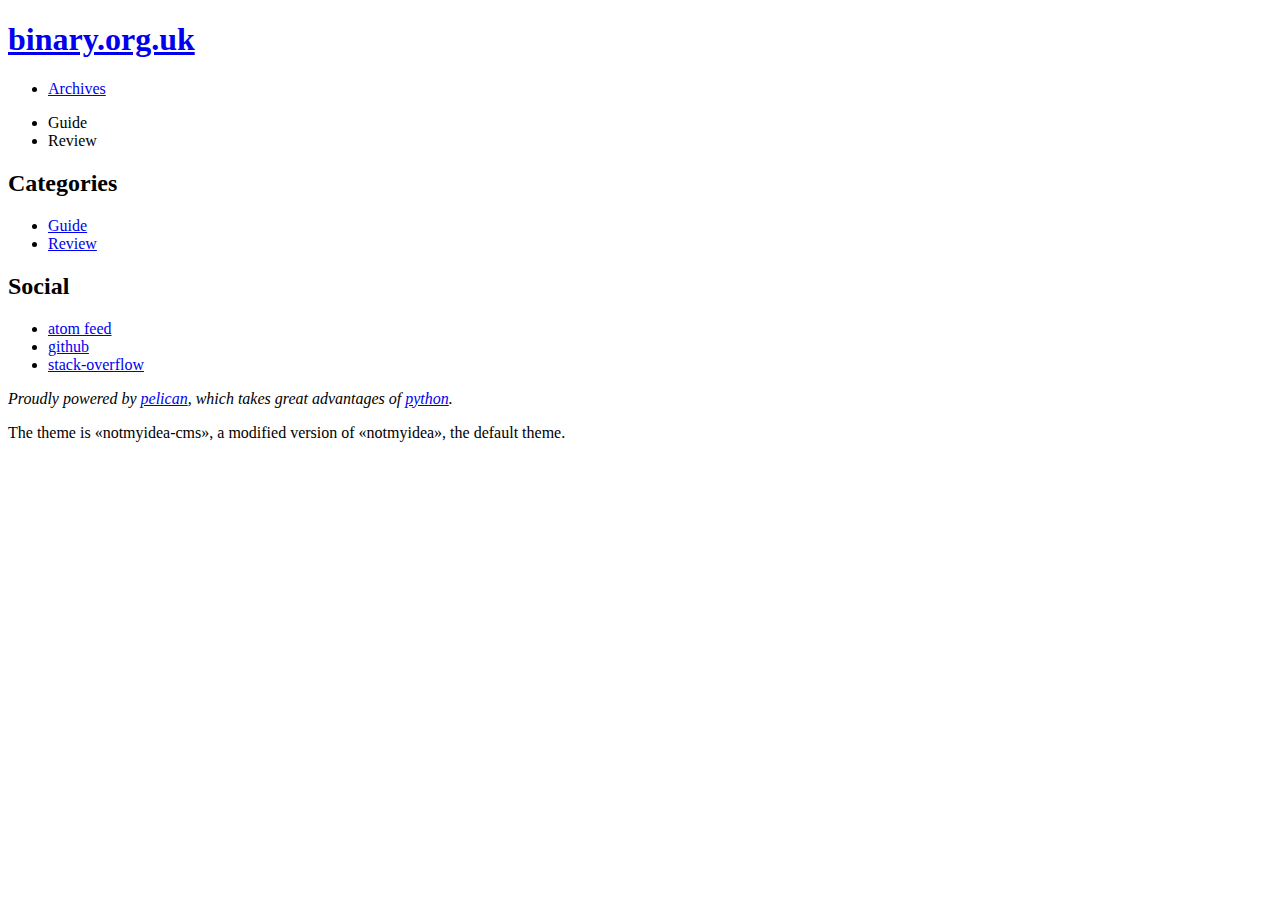
<file: categories.html>
<!DOCTYPE html>
<html lang="en">
<head>
        <title>binary.org.uk</title>
        <meta charset="utf-8" />
        <link rel="stylesheet" href="http://binary.org.uk/theme/css/main.css" type="text/css" />
        <link href="http://binary.org.uk/" type="application/atom+xml" rel="alternate" title="binary.org.uk ATOM Feed" />


        <!--[if IE]>
                <script src="http://html5shiv.googlecode.com/svn/trunk/html5.js"></script><![endif]-->

        <!--[if lte IE 7]>
                <link rel="stylesheet" type="text/css" media="all" href="http://binary.org.uk/css/ie.css"/>
                <script src="http://binary.org.uk/js/IE8.js" type="text/javascript"></script><![endif]-->

        <!--[if lt IE 7]>
                <link rel="stylesheet" type="text/css" media="all" href="http://binary.org.uk/css/ie6.css"/><![endif]-->

</head>

<body id="index" class="home">
        <header id="banner" class="body">
                <h1><a href="http://binary.org.uk/index.html">binary.org.uk </a></h1>
                <nav><ul>
                <li><a href="http://binary.org.uk/">Archives</a></li>
                </ul></nav>
        </header><!-- /#banner -->

<ul>
    <li>Guide</li>
    <li>Review</li>
</ul>

        <aside id="sidebar">
                <div class="widget">
                        <h2>Categories</h2>
                        <ul>
                           <li ><a href="http://binary.org.uk/category/guide.html">Guide</a></li>
                           <li ><a href="http://binary.org.uk/category/review.html">Review</a></li>
                        </ul>
                </div>
                <div class="widget social">
                        <h2>Social</h2>
                        <ul>
                            <li><a href="http://binary.org.uk/feeds/all.atom.xml" rel="alternate">atom feed</a></li>

                            <li><a href="https://github.com/jlagden">github</a></li>
                            <li><a href="https://stackoverflow.com/users/4120713/joe">stack-overflow</a></li>
                        </ul>
                </div><!-- /.social -->
        </aside><!-- /#sidebar -->

        <footer id="footer" class="body">
                <address id="about" class="vcard body">
                Proudly powered by <a href="http://alexis.notmyidea.org/pelican/">pelican</a>, which takes great advantages of <a href="http://python.org">python</a>.
                </address><!-- /#about -->

                <p>The theme is «notmyidea-cms», a modified version of «notmyidea», the default theme.</p>
        </footer><!-- /#footer -->

</body>
</html>
</file>
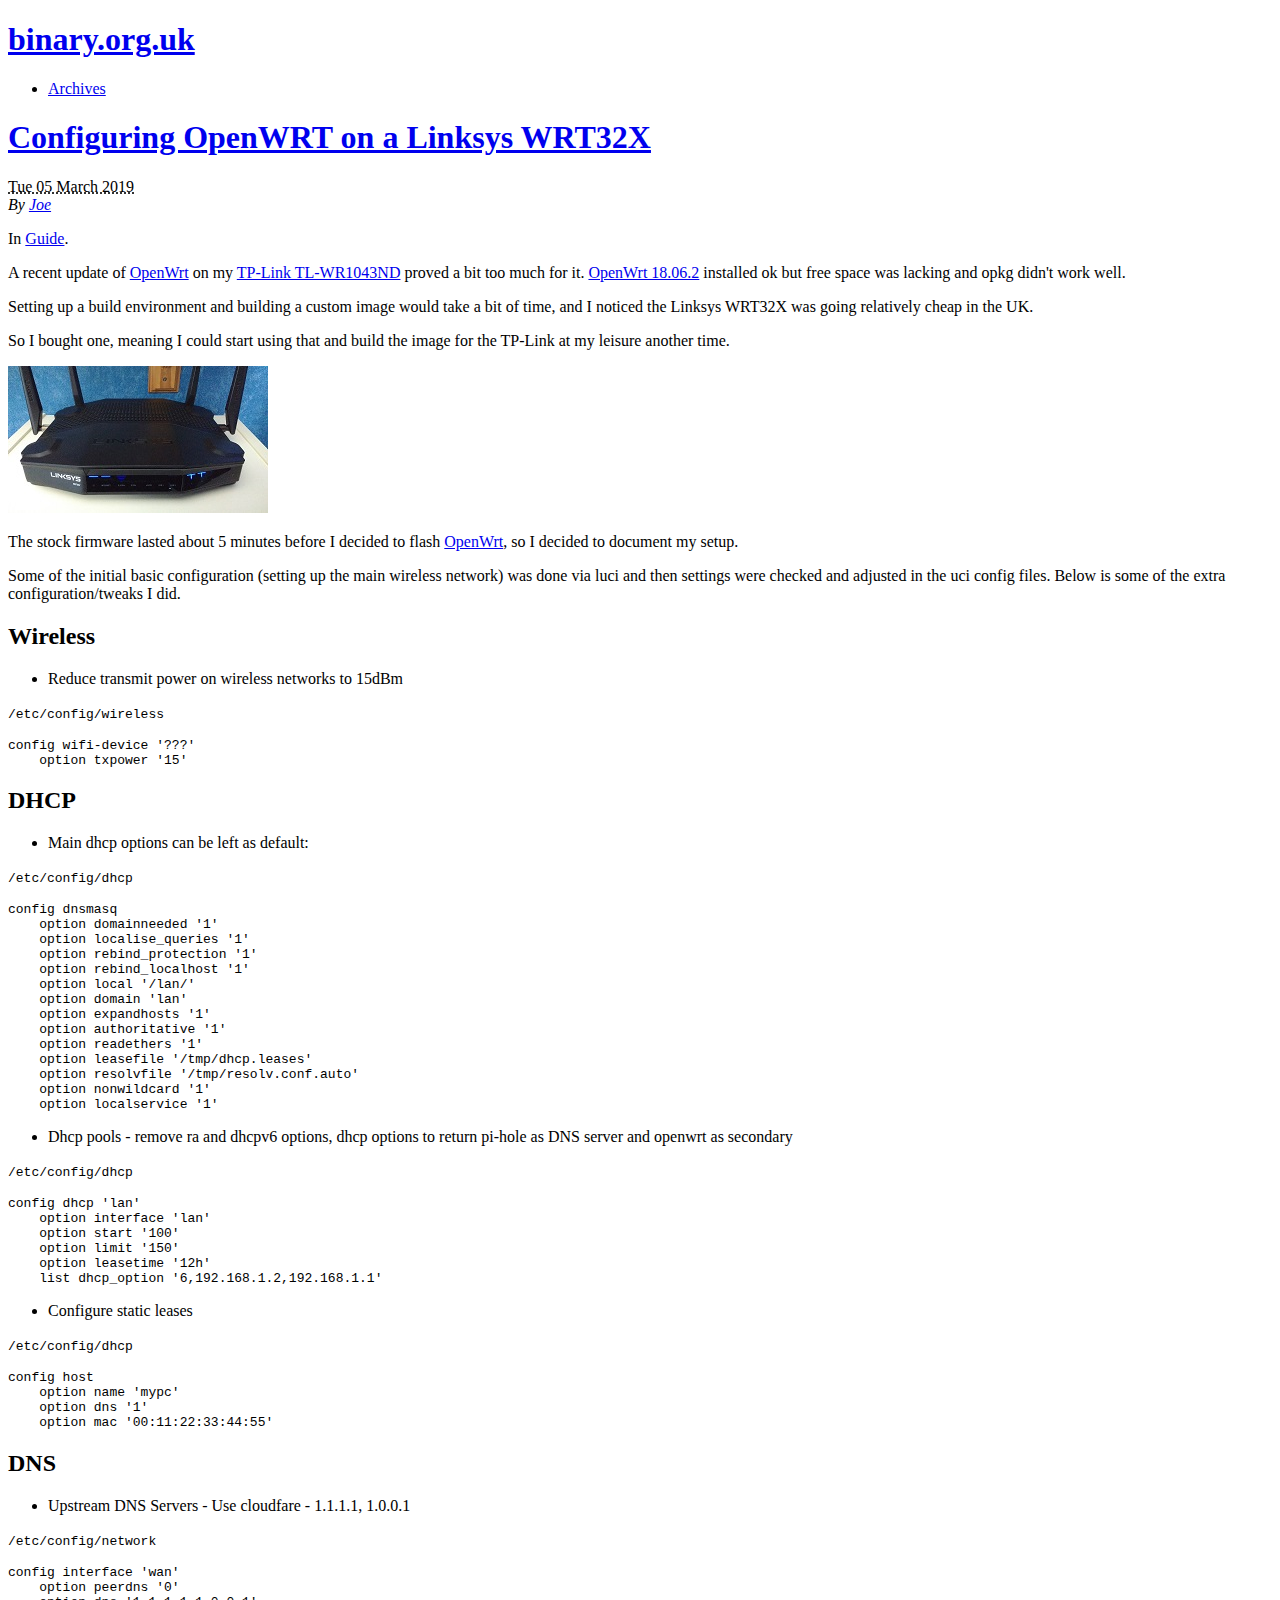
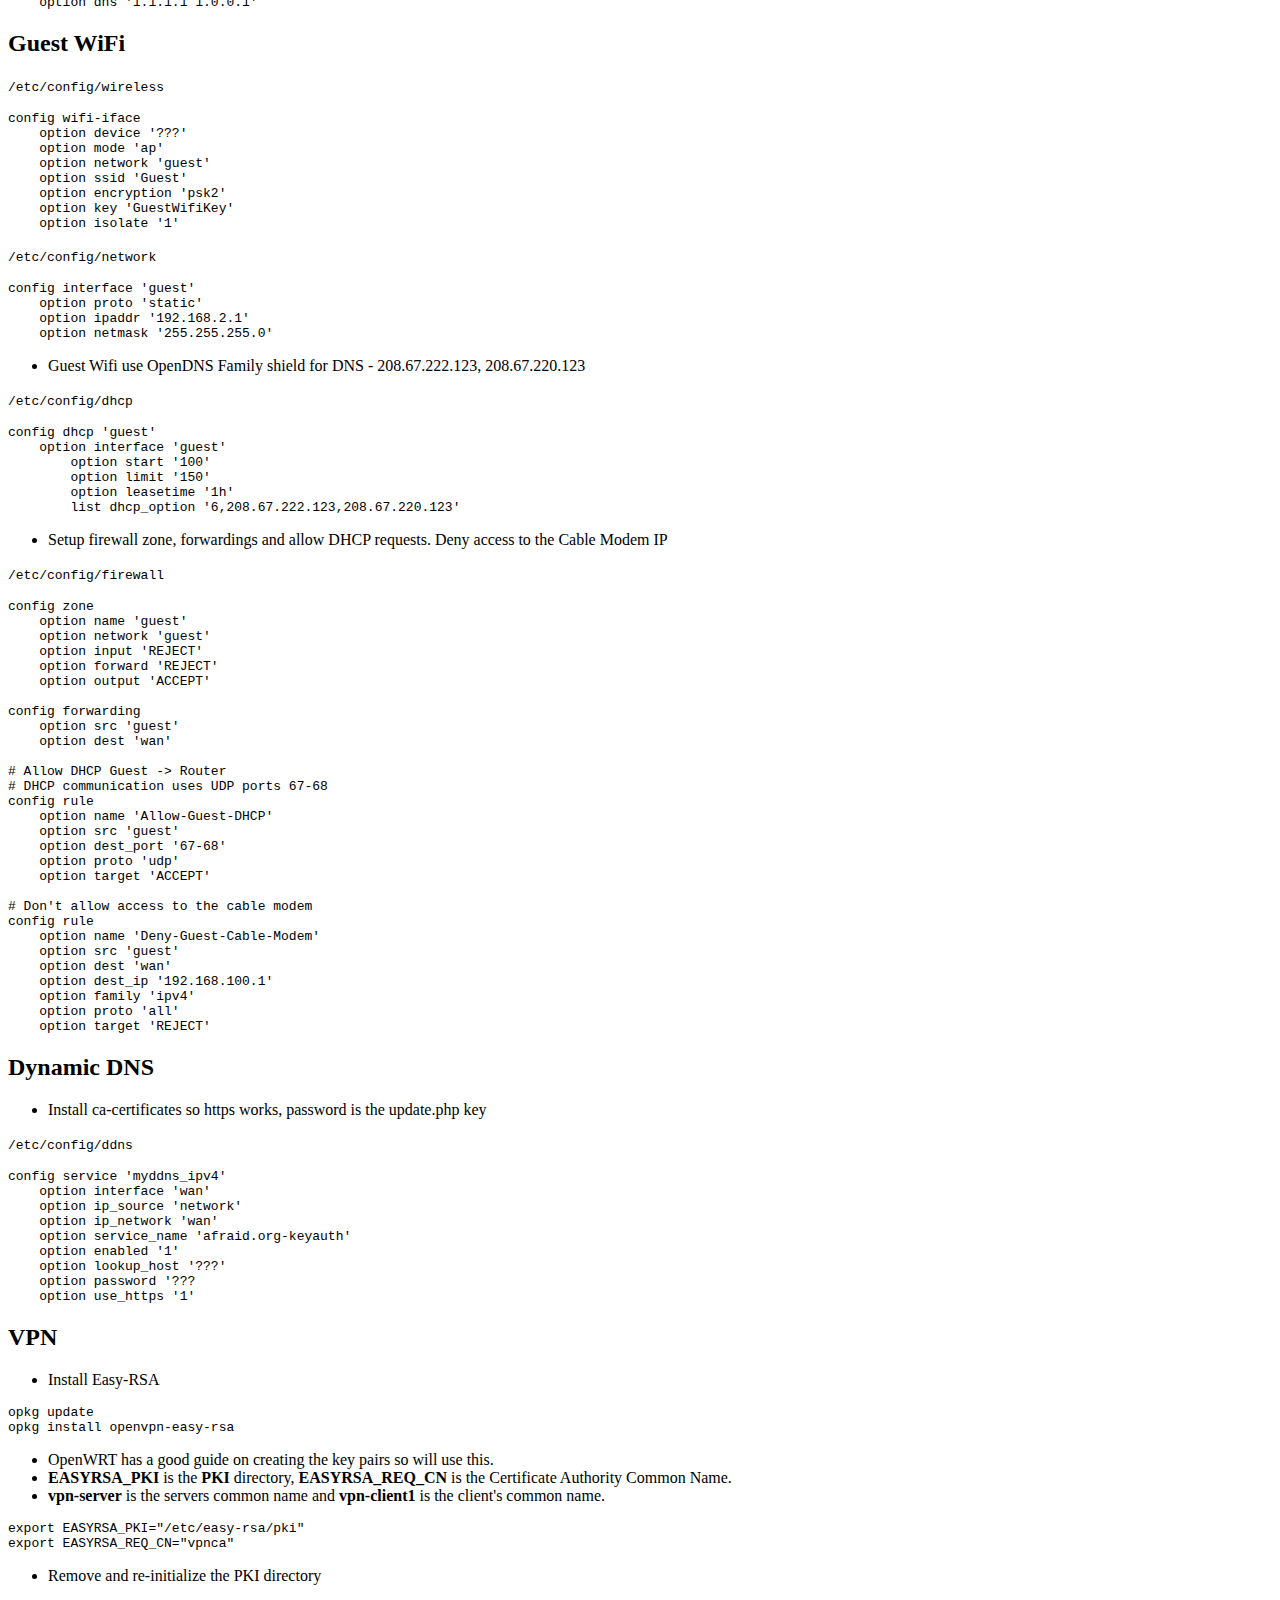
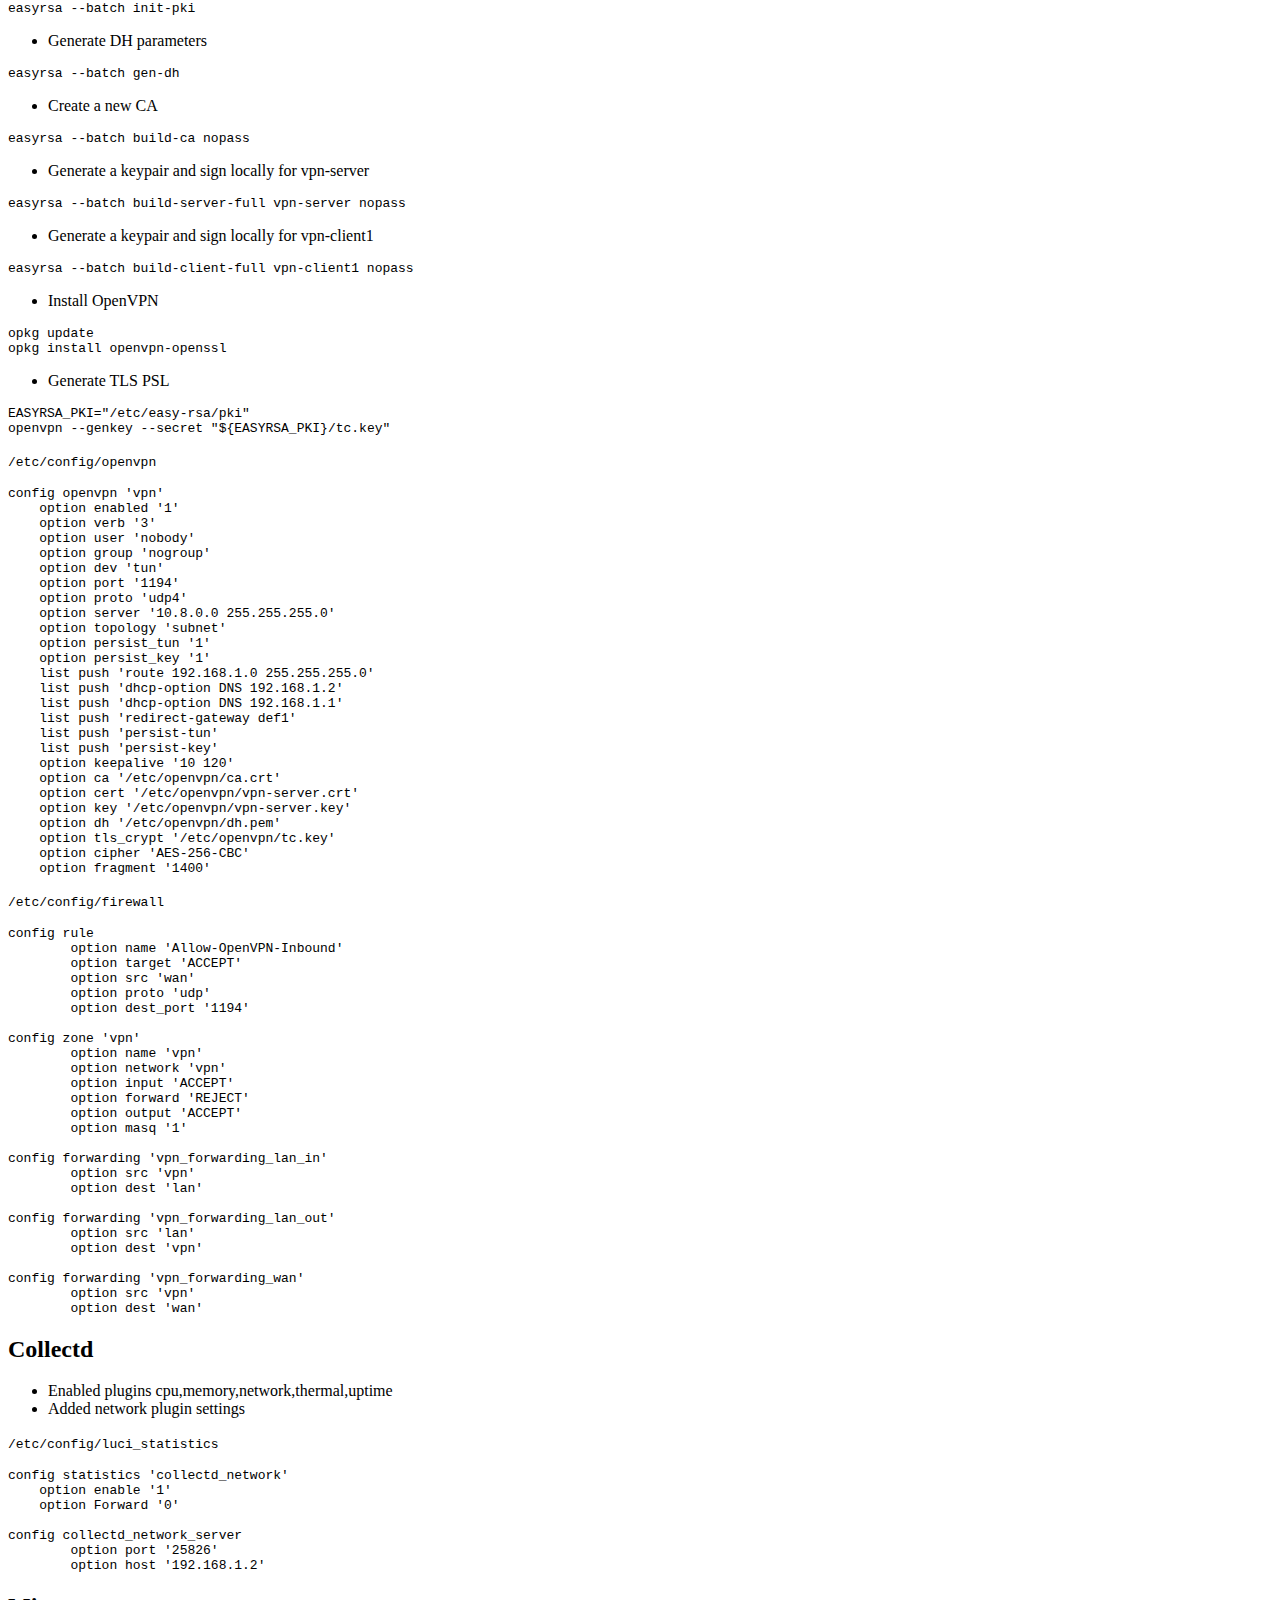
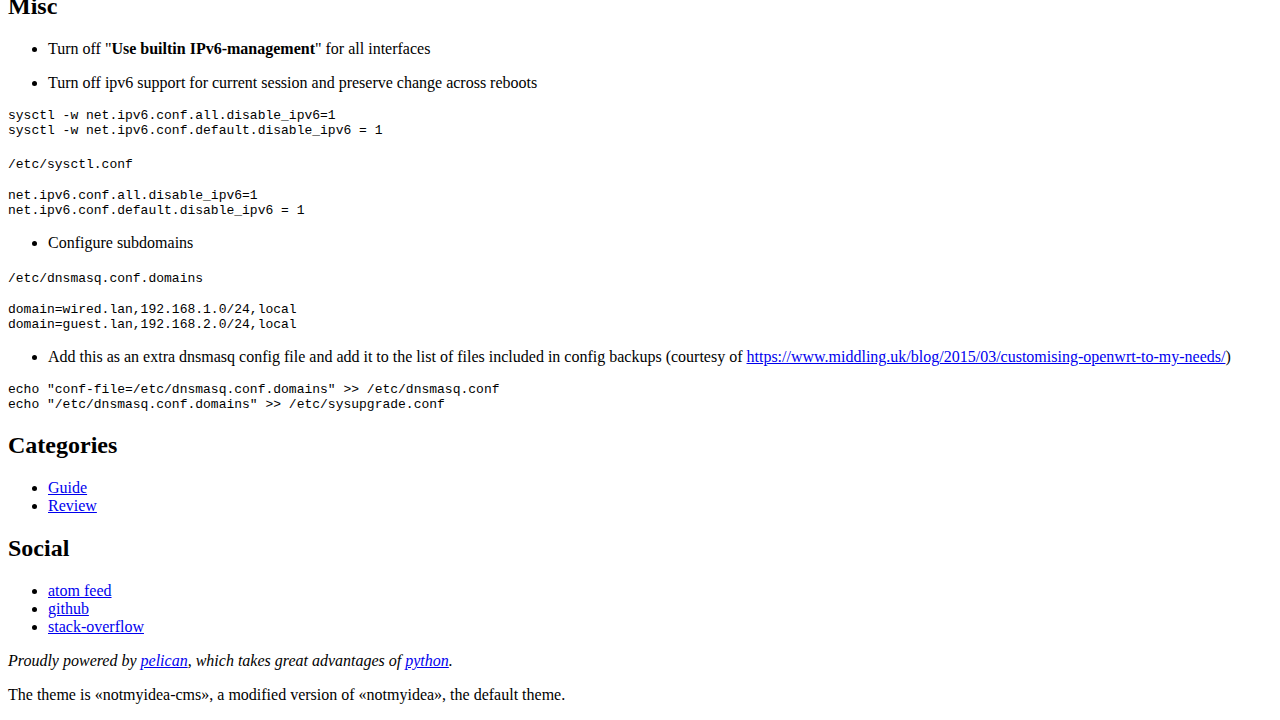
<file: configuring-openwrt-on-a-linksys-wrt32x.html>
<!DOCTYPE html>
<html lang="en">
<head>
        <title>Configuring OpenWRT on a Linksys WRT32X</title>
        <meta charset="utf-8" />
        <link rel="stylesheet" href="http://binary.org.uk/theme/css/main.css" type="text/css" />
        <link href="http://binary.org.uk/" type="application/atom+xml" rel="alternate" title="binary.org.uk ATOM Feed" />


        <!--[if IE]>
                <script src="http://html5shiv.googlecode.com/svn/trunk/html5.js"></script><![endif]-->

        <!--[if lte IE 7]>
                <link rel="stylesheet" type="text/css" media="all" href="http://binary.org.uk/css/ie.css"/>
                <script src="http://binary.org.uk/js/IE8.js" type="text/javascript"></script><![endif]-->

        <!--[if lt IE 7]>
                <link rel="stylesheet" type="text/css" media="all" href="http://binary.org.uk/css/ie6.css"/><![endif]-->

</head>

<body id="index" class="home">
        <header id="banner" class="body">
                <h1><a href="http://binary.org.uk/index.html">binary.org.uk </a></h1>
                <nav><ul>
                <li><a href="http://binary.org.uk/">Archives</a></li>
                </ul></nav>
        </header><!-- /#banner -->

<section id="content" class="body">
<article>
        <header> <h1 class="entry-title"><a href="configuring-openwrt-on-a-linksys-wrt32x.html"
        rel="bookmark" title="Permalink to Configuring OpenWRT on a Linksys WRT32X">Configuring OpenWRT on a Linksys WRT32X</a></h1>  </header>
        <div class="entry-content">
<footer class="post-info">
        <abbr class="published" title="2019-03-05T21:20:00+00:00">
                Tue 05 March 2019
        </abbr>

        <address class="vcard author">
                By <a class="url fn" href="http://binary.org.uk/author/joe.html">Joe</a>
        </address>
<p>In <a href="http://binary.org.uk/category/guide.html">Guide</a>. </p>
</p></footer><!-- /.post-info --><!-- /.post-info -->
        <p>A recent update of <a href="https://openwrt.org/">OpenWrt</a> on my <a href="https://openwrt.org/toh/tp-link/tl-wr1043nd">TP-Link TL-WR1043ND</a> proved a bit too much for it.
<a href="https://openwrt.org/releases/18.06/notes-18.06.2">OpenWrt 18.06.2</a> installed ok but free space was lacking and opkg didn't work well.</p>
<p>Setting up a build environment and building a custom image would take a bit of time, and I noticed the Linksys WRT32X was going relatively cheap in the UK.</p>
<p>So I bought one, meaning I could start using that and build the image for the TP-Link at my leisure another time.</p>
<p><a href="images/wrt32x/wrt32x.jpg"><img alt="Alt text" src="/images/wrt32x/small/wrt32x_small.jpg"></a></p>
<p>The stock firmware lasted about 5 minutes before I decided to flash <a href="https://openwrt.org/">OpenWrt</a>, so I decided to document my setup.</p>
<p>Some of the initial basic configuration (setting up the main wireless network) was done via luci and then settings were checked and adjusted in the uci config files.
Below is some of the extra configuration/tweaks I did.</p>
<h2>Wireless</h2>
<ul>
<li>Reduce transmit power on wireless networks to 15dBm</li>
</ul>
<p><code>/etc/config/wireless</code></p>
<div class="highlight"><pre><span></span>config wifi-device &#39;???&#39;
    option txpower &#39;15&#39;
</pre></div>


<h2>DHCP</h2>
<ul>
<li>Main dhcp options can be left as default:</li>
</ul>
<p><code>/etc/config/dhcp</code></p>
<div class="highlight"><pre><span></span>config dnsmasq
    option domainneeded &#39;1&#39;
    option localise_queries &#39;1&#39;
    option rebind_protection &#39;1&#39;
    option rebind_localhost &#39;1&#39;
    option local &#39;/lan/&#39;
    option domain &#39;lan&#39;
    option expandhosts &#39;1&#39;
    option authoritative &#39;1&#39;
    option readethers &#39;1&#39;
    option leasefile &#39;/tmp/dhcp.leases&#39;
    option resolvfile &#39;/tmp/resolv.conf.auto&#39;
    option nonwildcard &#39;1&#39;
    option localservice &#39;1&#39;
</pre></div>


<ul>
<li>Dhcp pools - remove ra and dhcpv6 options, dhcp options to return pi-hole as DNS server and openwrt as secondary</li>
</ul>
<p><code>/etc/config/dhcp</code></p>
<div class="highlight"><pre><span></span>config dhcp &#39;lan&#39;
    option interface &#39;lan&#39;
    option start &#39;100&#39;
    option limit &#39;150&#39;
    option leasetime &#39;12h&#39;
    list dhcp_option &#39;6,192.168.1.2,192.168.1.1&#39;
</pre></div>


<ul>
<li>Configure static leases</li>
</ul>
<p><code>/etc/config/dhcp</code></p>
<div class="highlight"><pre><span></span>config host
    option name &#39;mypc&#39;
    option dns &#39;1&#39;
    option mac &#39;00:11:22:33:44:55&#39;
</pre></div>


<h2>DNS</h2>
<ul>
<li>Upstream DNS Servers - Use cloudfare - 1.1.1.1, 1.0.0.1</li>
</ul>
<p><code>/etc/config/network</code></p>
<div class="highlight"><pre><span></span>config interface &#39;wan&#39;
    option peerdns &#39;0&#39;
    option dns &#39;1.1.1.1 1.0.0.1&#39;
</pre></div>


<h2>Guest WiFi</h2>
<p><code>/etc/config/wireless</code></p>
<div class="highlight"><pre><span></span>config wifi-iface
    option device &#39;???&#39;
    option mode &#39;ap&#39;
    option network &#39;guest&#39;
    option ssid &#39;Guest&#39;
    option encryption &#39;psk2&#39;
    option key &#39;GuestWifiKey&#39;
    option isolate &#39;1&#39;
</pre></div>


<p><code>/etc/config/network</code></p>
<div class="highlight"><pre><span></span>config interface &#39;guest&#39;
    option proto &#39;static&#39;
    option ipaddr &#39;192.168.2.1&#39;
    option netmask &#39;255.255.255.0&#39;
</pre></div>


<ul>
<li>Guest Wifi use OpenDNS Family shield for DNS - 208.67.222.123, 208.67.220.123</li>
</ul>
<p><code>/etc/config/dhcp</code></p>
<div class="highlight"><pre><span></span>config dhcp &#39;guest&#39;
    option interface &#39;guest&#39;
        option start &#39;100&#39;
        option limit &#39;150&#39;
        option leasetime &#39;1h&#39;
        list dhcp_option &#39;6,208.67.222.123,208.67.220.123&#39;
</pre></div>


<ul>
<li>Setup firewall zone, forwardings and allow DHCP requests. Deny access to the Cable Modem IP</li>
</ul>
<p><code>/etc/config/firewall</code></p>
<div class="highlight"><pre><span></span>config zone                                     
    option name &#39;guest&#39;                 
    option network &#39;guest&#39;
    option input &#39;REJECT&#39;        
    option forward &#39;REJECT&#39;             
    option output &#39;ACCEPT&#39;              

config forwarding                               
    option src &#39;guest&#39;                  
    option dest &#39;wan&#39;

# Allow DHCP Guest -&gt; Router
# DHCP communication uses UDP ports 67-68
config rule
    option name &#39;Allow-Guest-DHCP&#39;
    option src &#39;guest&#39;
    option dest_port &#39;67-68&#39;
    option proto &#39;udp&#39;
    option target &#39;ACCEPT&#39;

# Don&#39;t allow access to the cable modem
config rule
    option name &#39;Deny-Guest-Cable-Modem&#39;
    option src &#39;guest&#39;
    option dest &#39;wan&#39;
    option dest_ip &#39;192.168.100.1&#39;
    option family &#39;ipv4&#39;
    option proto &#39;all&#39;
    option target &#39;REJECT&#39;
</pre></div>


<h2>Dynamic DNS</h2>
<ul>
<li>Install ca-certificates so https works, password is the update.php key</li>
</ul>
<p><code>/etc/config/ddns</code></p>
<div class="highlight"><pre><span></span>config service &#39;myddns_ipv4&#39;
    option interface &#39;wan&#39;
    option ip_source &#39;network&#39;
    option ip_network &#39;wan&#39;
    option service_name &#39;afraid.org-keyauth&#39;
    option enabled &#39;1&#39;
    option lookup_host &#39;???&#39;
    option password &#39;???
    option use_https &#39;1&#39;
</pre></div>


<h2>VPN</h2>
<ul>
<li>Install Easy-RSA</li>
</ul>
<div class="highlight"><pre><span></span>opkg update
opkg install openvpn-easy-rsa
</pre></div>


<ul>
<li>OpenWRT has a good guide on creating the key pairs so will use this. </li>
<li><strong>EASYRSA_PKI</strong> is the <strong>PKI</strong> directory, <strong>EASYRSA_REQ_CN</strong> is the Certificate Authority Common Name. </li>
<li><strong>vpn-server</strong> is the servers common name and <strong>vpn-client1</strong> is the client's common name.</li>
</ul>
<div class="highlight"><pre><span></span>export EASYRSA_PKI=&quot;/etc/easy-rsa/pki&quot;
export EASYRSA_REQ_CN=&quot;vpnca&quot;
</pre></div>


<ul>
<li>Remove and re-initialize the PKI directory</li>
</ul>
<div class="highlight"><pre><span></span>easyrsa --batch init-pki
</pre></div>


<ul>
<li>Generate DH parameters</li>
</ul>
<div class="highlight"><pre><span></span>easyrsa --batch gen-dh
</pre></div>


<ul>
<li>Create a new CA</li>
</ul>
<div class="highlight"><pre><span></span>easyrsa --batch build-ca nopass
</pre></div>


<ul>
<li>Generate a keypair and sign locally for vpn-server</li>
</ul>
<div class="highlight"><pre><span></span>easyrsa --batch build-server-full vpn-server nopass
</pre></div>


<ul>
<li>Generate a keypair and sign locally for vpn-client1</li>
</ul>
<div class="highlight"><pre><span></span>easyrsa --batch build-client-full vpn-client1 nopass
</pre></div>


<ul>
<li>Install OpenVPN</li>
</ul>
<div class="highlight"><pre><span></span>opkg update
opkg install openvpn-openssl
</pre></div>


<ul>
<li>Generate TLS PSL</li>
</ul>
<div class="highlight"><pre><span></span>EASYRSA_PKI=&quot;/etc/easy-rsa/pki&quot;
openvpn --genkey --secret &quot;<span class="cp">${</span><span class="n">EASYRSA_PKI</span><span class="cp">}</span>/tc.key&quot;
</pre></div>


<p><code>/etc/config/openvpn</code></p>
<div class="highlight"><pre><span></span>config openvpn &#39;vpn&#39;
    option enabled &#39;1&#39;
    option verb &#39;3&#39;
    option user &#39;nobody&#39;
    option group &#39;nogroup&#39;
    option dev &#39;tun&#39;
    option port &#39;1194&#39;
    option proto &#39;udp4&#39;
    option server &#39;10.8.0.0 255.255.255.0&#39;
    option topology &#39;subnet&#39;
    option persist_tun &#39;1&#39;
    option persist_key &#39;1&#39;
    list push &#39;route 192.168.1.0 255.255.255.0&#39;
    list push &#39;dhcp-option DNS 192.168.1.2&#39;
    list push &#39;dhcp-option DNS 192.168.1.1&#39;
    list push &#39;redirect-gateway def1&#39;
    list push &#39;persist-tun&#39;
    list push &#39;persist-key&#39;
    option keepalive &#39;10 120&#39;
    option ca &#39;/etc/openvpn/ca.crt&#39;
    option cert &#39;/etc/openvpn/vpn-server.crt&#39;
    option key &#39;/etc/openvpn/vpn-server.key&#39;
    option dh &#39;/etc/openvpn/dh.pem&#39;
    option tls_crypt &#39;/etc/openvpn/tc.key&#39;
    option cipher &#39;AES-256-CBC&#39;
    option fragment &#39;1400&#39;
</pre></div>


<p><code>/etc/config/firewall</code></p>
<div class="highlight"><pre><span></span>config rule
        option name &#39;Allow-OpenVPN-Inbound&#39;
        option target &#39;ACCEPT&#39;
        option src &#39;wan&#39;
        option proto &#39;udp&#39;
        option dest_port &#39;1194&#39;

config zone &#39;vpn&#39;
        option name &#39;vpn&#39;
        option network &#39;vpn&#39;
        option input &#39;ACCEPT&#39;
        option forward &#39;REJECT&#39;
        option output &#39;ACCEPT&#39;
        option masq &#39;1&#39;

config forwarding &#39;vpn_forwarding_lan_in&#39;
        option src &#39;vpn&#39;
        option dest &#39;lan&#39;

config forwarding &#39;vpn_forwarding_lan_out&#39;
        option src &#39;lan&#39;
        option dest &#39;vpn&#39;

config forwarding &#39;vpn_forwarding_wan&#39;
        option src &#39;vpn&#39;
        option dest &#39;wan&#39;
</pre></div>


<h2>Collectd</h2>
<ul>
<li>Enabled plugins cpu,memory,network,thermal,uptime</li>
<li>Added network plugin settings</li>
</ul>
<p><code>/etc/config/luci_statistics</code></p>
<div class="highlight"><pre><span></span>config statistics &#39;collectd_network&#39;
    option enable &#39;1&#39;
    option Forward &#39;0&#39;

config collectd_network_server
        option port &#39;25826&#39;
        option host &#39;192.168.1.2&#39;
</pre></div>


<h2>Misc</h2>
<ul>
<li>
<p>Turn off "<strong>Use builtin IPv6-management</strong>" for all interfaces</p>
</li>
<li>
<p>Turn off ipv6 support for current session and preserve change across reboots</p>
</li>
</ul>
<div class="highlight"><pre><span></span>sysctl -w net.ipv6.conf.all.disable_ipv6=1
sysctl -w net.ipv6.conf.default.disable_ipv6 = 1
</pre></div>


<p><code>/etc/sysctl.conf</code></p>
<div class="highlight"><pre><span></span>net.ipv6.conf.all.disable_ipv6=1
net.ipv6.conf.default.disable_ipv6 = 1
</pre></div>


<ul>
<li>Configure subdomains</li>
</ul>
<p><code>/etc/dnsmasq.conf.domains</code></p>
<div class="highlight"><pre><span></span>domain=wired.lan,192.168.1.0/24,local
domain=guest.lan,192.168.2.0/24,local
</pre></div>


<ul>
<li>Add this as an extra dnsmasq config file and add it to the list of files included in config backups (courtesy of <a href="https://www.middling.uk/blog/2015/03/customising-openwrt-to-my-needs/">https://www.middling.uk/blog/2015/03/customising-openwrt-to-my-needs/</a>)</li>
</ul>
<div class="highlight"><pre><span></span>echo &quot;conf-file=/etc/dnsmasq.conf.domains&quot; &gt;&gt; /etc/dnsmasq.conf
echo &quot;/etc/dnsmasq.conf.domains&quot; &gt;&gt; /etc/sysupgrade.conf
</pre></div>
        </div><!-- /.entry-content -->

</article>
</section>

        <aside id="sidebar">
                <div class="widget">
                        <h2>Categories</h2>
                        <ul>
                           <li class="active"><a href="http://binary.org.uk/category/guide.html">Guide</a></li>
                           <li ><a href="http://binary.org.uk/category/review.html">Review</a></li>
                        </ul>
                </div>
                <div class="widget social">
                        <h2>Social</h2>
                        <ul>
                            <li><a href="http://binary.org.uk/feeds/all.atom.xml" rel="alternate">atom feed</a></li>

                            <li><a href="https://github.com/jlagden">github</a></li>
                            <li><a href="https://stackoverflow.com/users/4120713/joe">stack-overflow</a></li>
                        </ul>
                </div><!-- /.social -->
        </aside><!-- /#sidebar -->

        <footer id="footer" class="body">
                <address id="about" class="vcard body">
                Proudly powered by <a href="http://alexis.notmyidea.org/pelican/">pelican</a>, which takes great advantages of <a href="http://python.org">python</a>.
                </address><!-- /#about -->

                <p>The theme is «notmyidea-cms», a modified version of «notmyidea», the default theme.</p>
        </footer><!-- /#footer -->

</body>
</html>
</file>
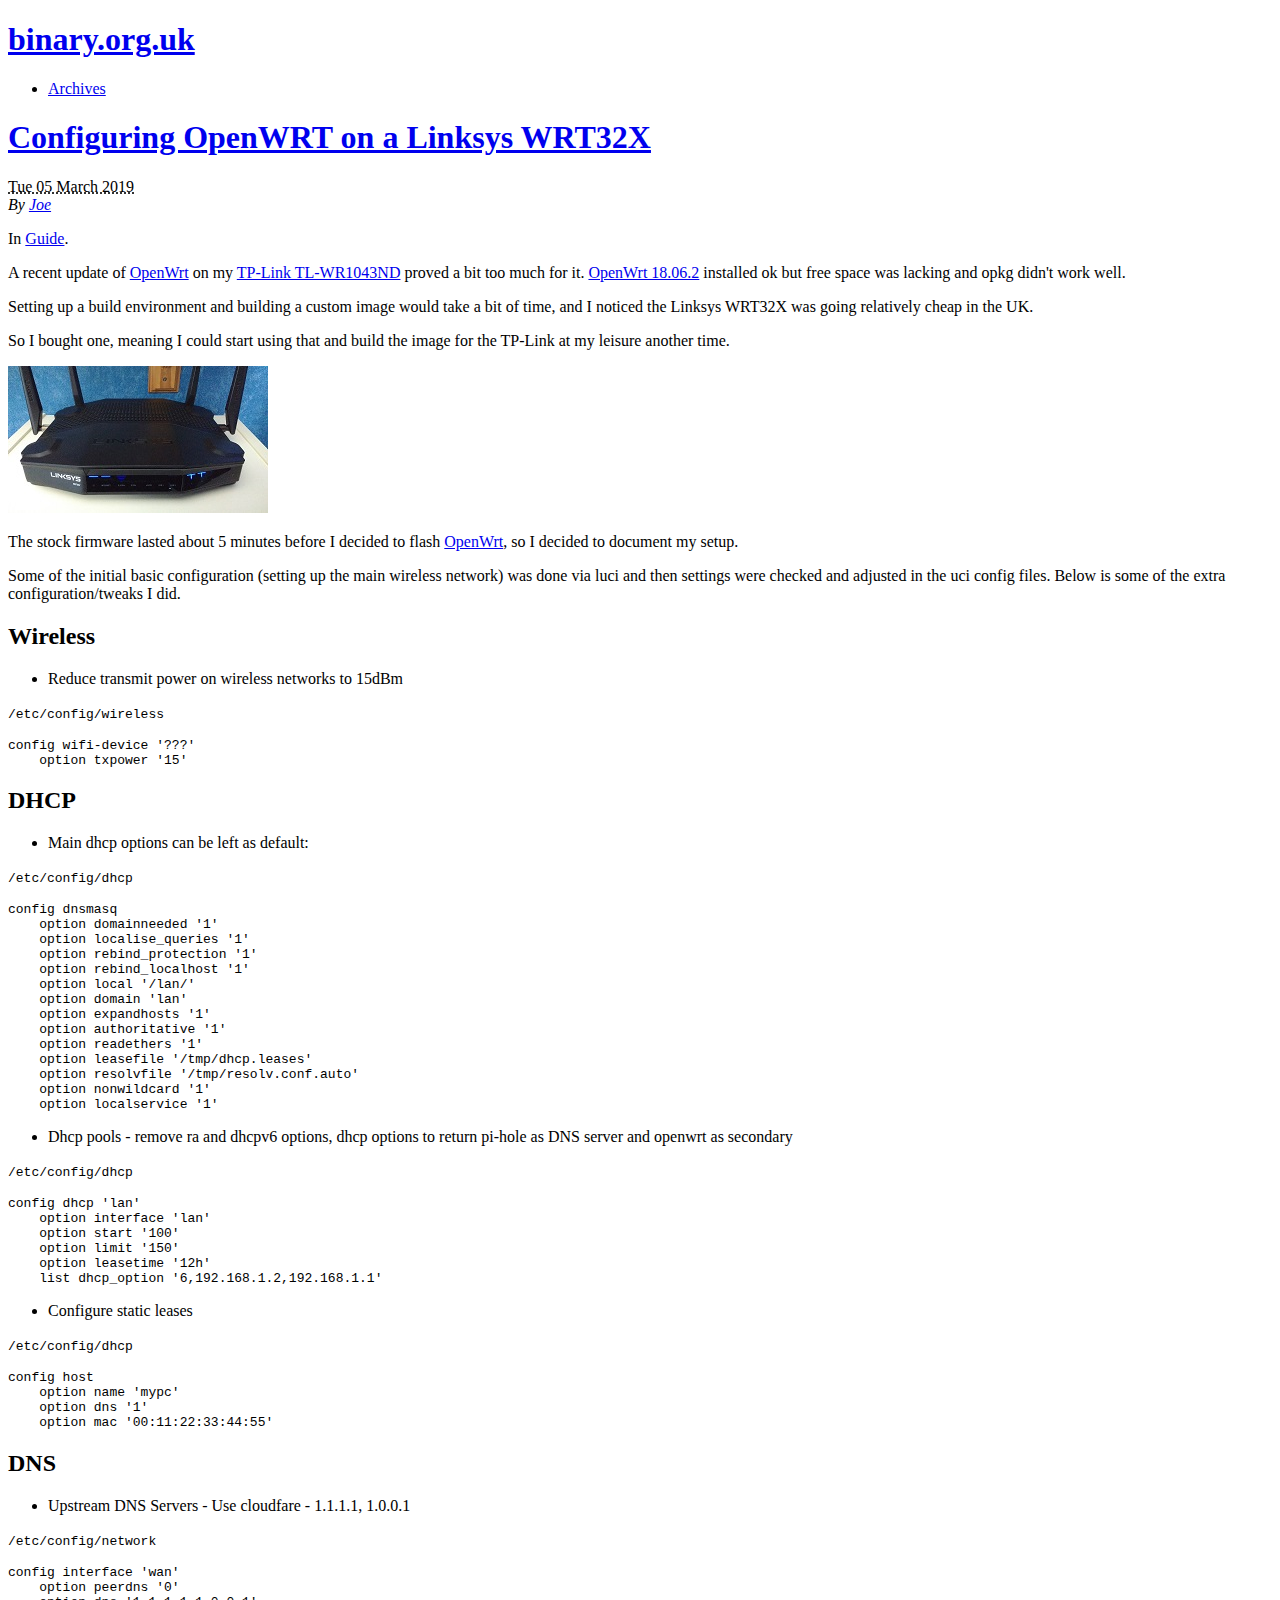
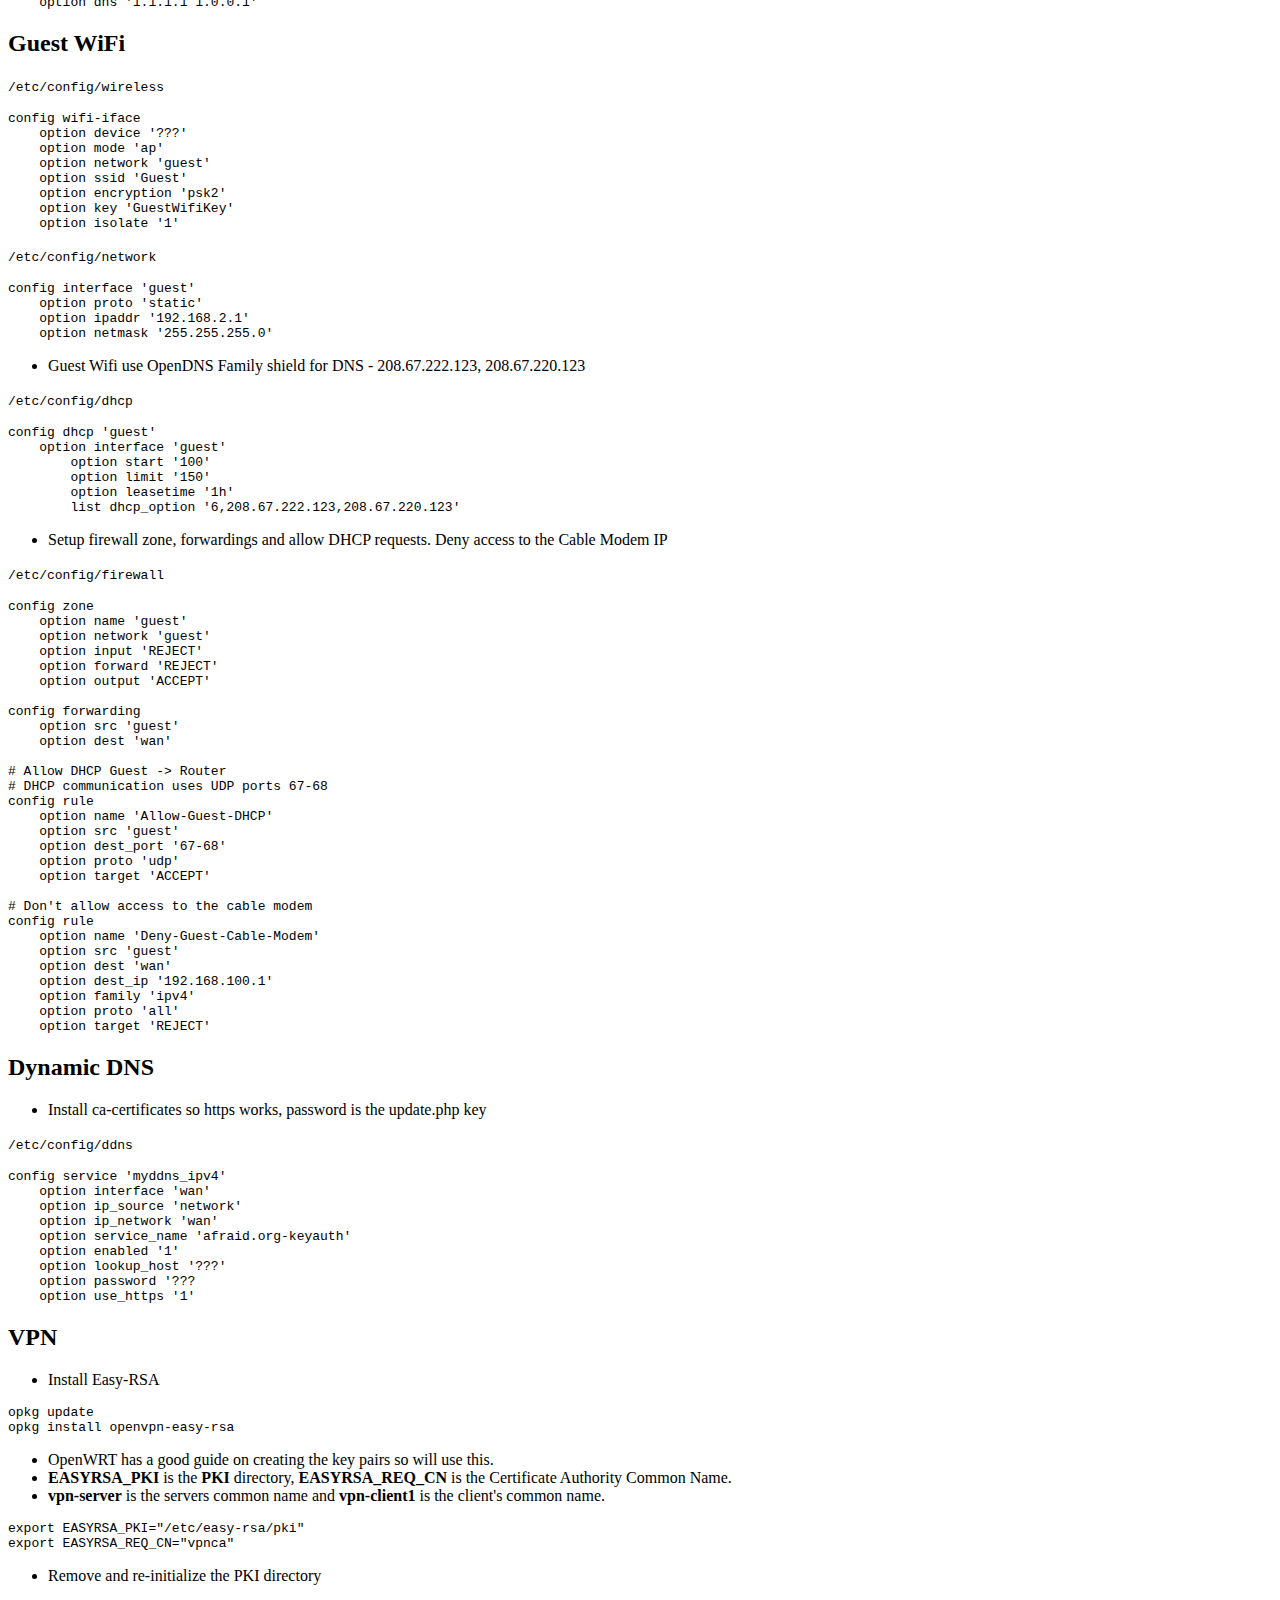
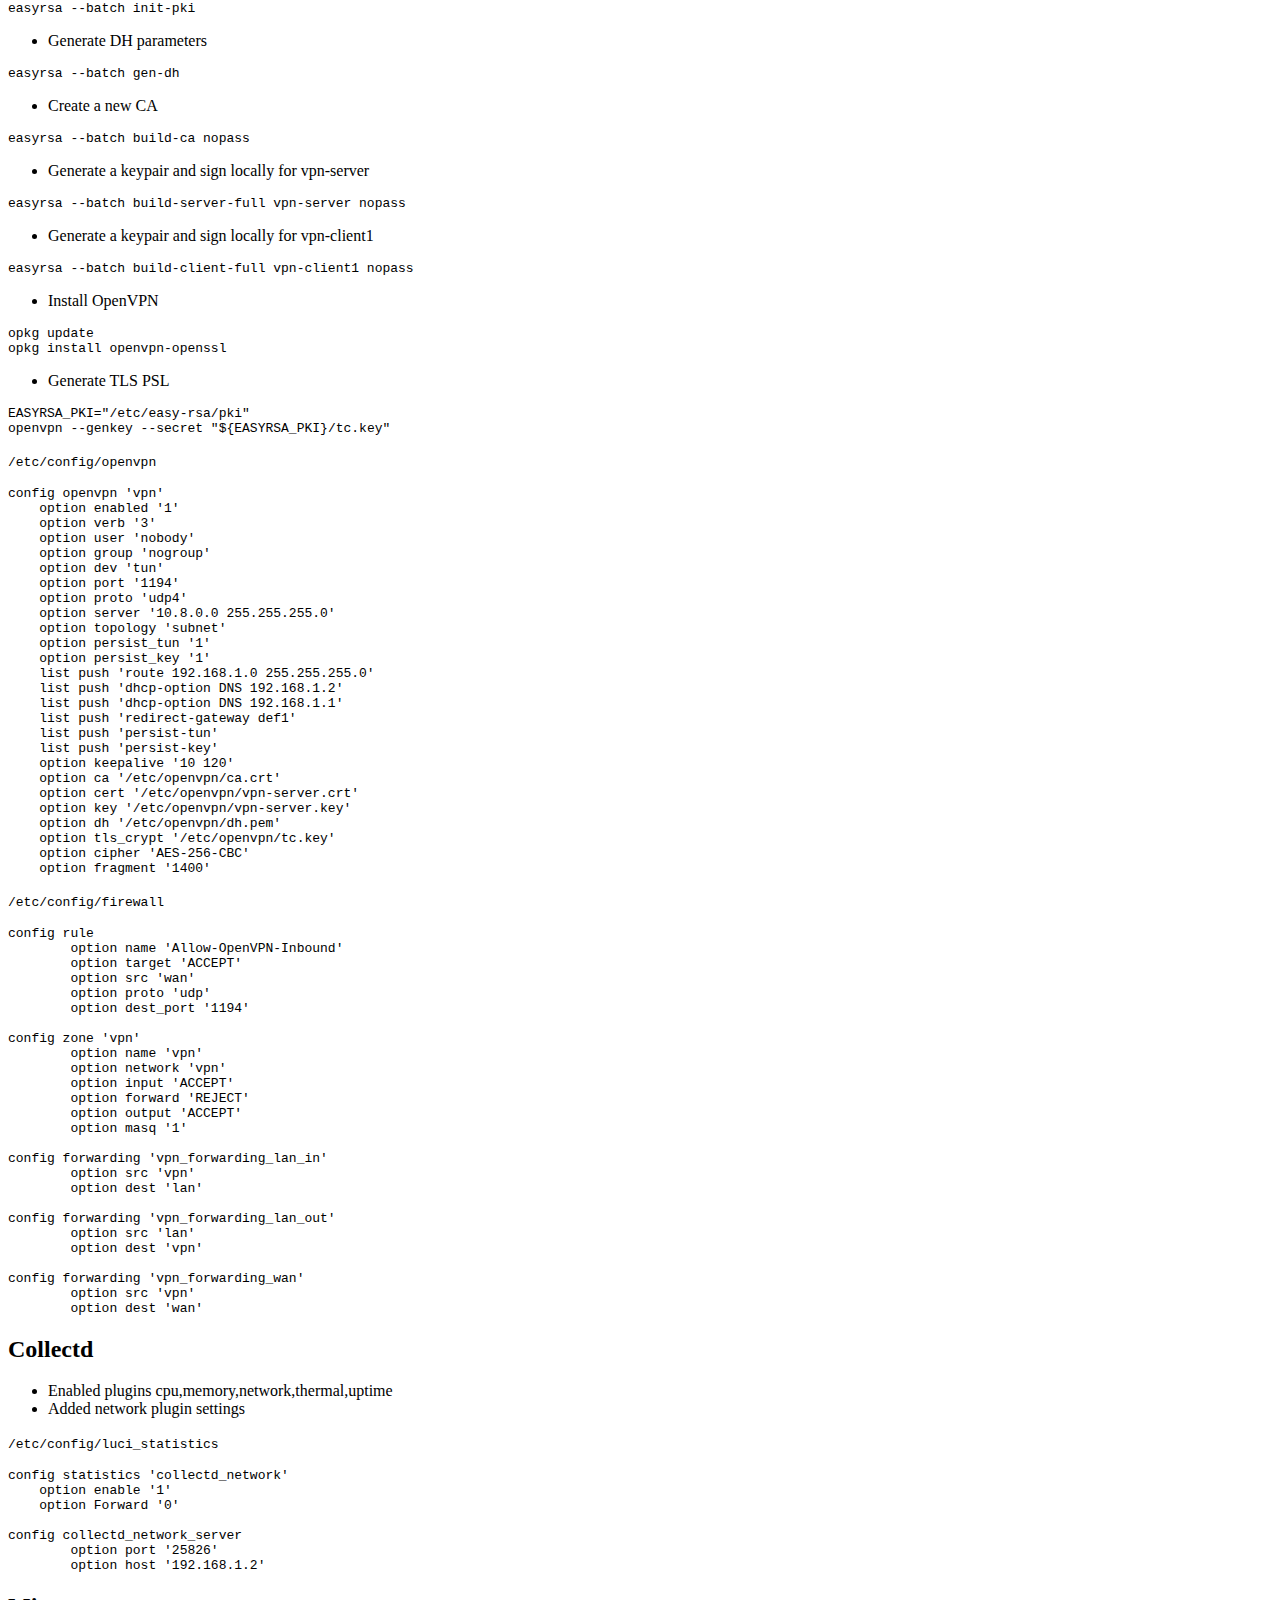
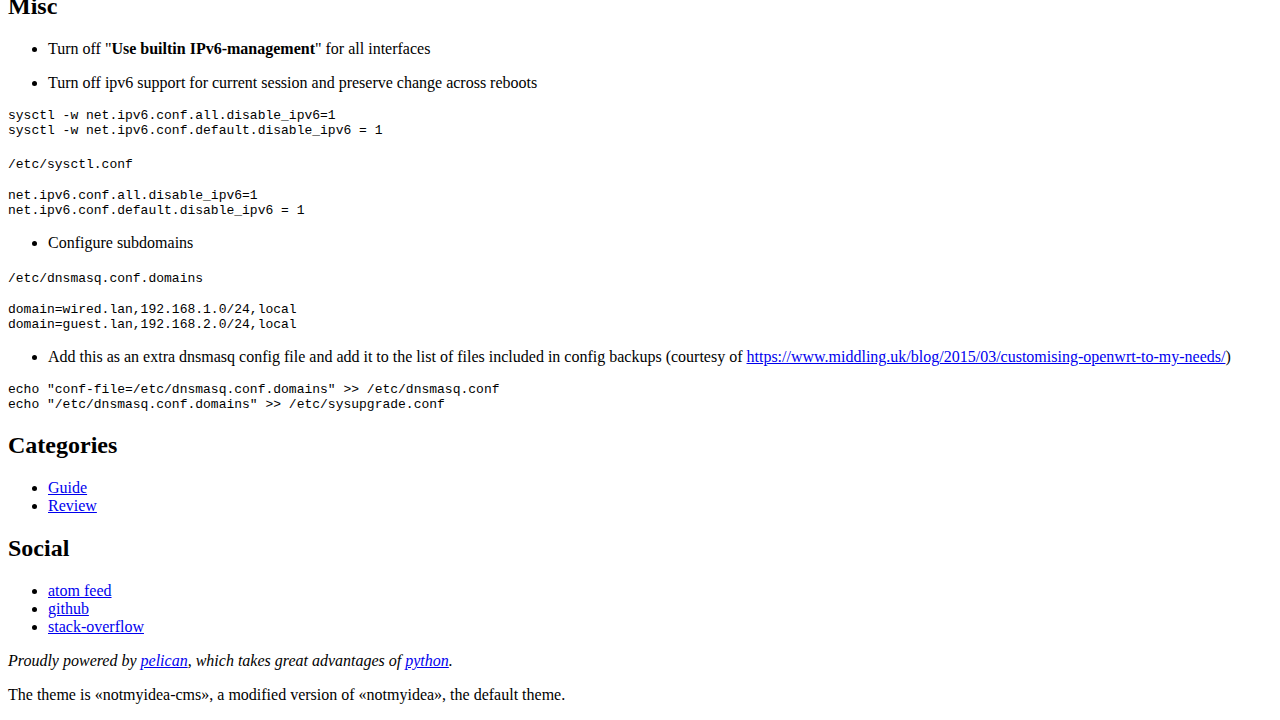
<file: category/guide.html>
<!DOCTYPE html>
<html lang="en">
<head>
        <title>binary.org.uk - Guide</title>
        <meta charset="utf-8" />
        <link rel="stylesheet" href="http://binary.org.uk/theme/css/main.css" type="text/css" />
        <link href="http://binary.org.uk/" type="application/atom+xml" rel="alternate" title="binary.org.uk ATOM Feed" />


        <!--[if IE]>
                <script src="http://html5shiv.googlecode.com/svn/trunk/html5.js"></script><![endif]-->

        <!--[if lte IE 7]>
                <link rel="stylesheet" type="text/css" media="all" href="http://binary.org.uk/css/ie.css"/>
                <script src="http://binary.org.uk/js/IE8.js" type="text/javascript"></script><![endif]-->

        <!--[if lt IE 7]>
                <link rel="stylesheet" type="text/css" media="all" href="http://binary.org.uk/css/ie6.css"/><![endif]-->

</head>

<body id="index" class="home">
        <header id="banner" class="body">
                <h1><a href="http://binary.org.uk/index.html">binary.org.uk </a></h1>
                <nav><ul>
                <li><a href="http://binary.org.uk/">Archives</a></li>
                </ul></nav>
        </header><!-- /#banner -->

     <section id="content" class="body">
        <aside id="featured"><article>
                <h1 class="entry-title"><a href="http://binary.org.uk/configuring-openwrt-on-a-linksys-wrt32x.html">Configuring OpenWRT on a Linksys WRT32X</a></h1>
<footer class="post-info">
        <abbr class="published" title="2019-03-05T21:20:00+00:00">
                Tue 05 March 2019
        </abbr>

        <address class="vcard author">
                By <a class="url fn" href="http://binary.org.uk/author/joe.html">Joe</a>
        </address>
<p>In <a href="http://binary.org.uk/category/guide.html">Guide</a>. </p>
</p></footer><!-- /.post-info --><!-- /.post-info -->
                <p>A recent update of <a href="https://openwrt.org/">OpenWrt</a> on my <a href="https://openwrt.org/toh/tp-link/tl-wr1043nd">TP-Link TL-WR1043ND</a> proved a bit too much for it.
<a href="https://openwrt.org/releases/18.06/notes-18.06.2">OpenWrt 18.06.2</a> installed ok but free space was lacking and opkg didn't work well.</p>
<p>Setting up a build environment and building a custom image would take a bit of time, and I noticed the Linksys WRT32X was going relatively cheap in the UK.</p>
<p>So I bought one, meaning I could start using that and build the image for the TP-Link at my leisure another time.</p>
<p><a href="images/wrt32x/wrt32x.jpg"><img alt="Alt text" src="/images/wrt32x/small/wrt32x_small.jpg"></a></p>
<p>The stock firmware lasted about 5 minutes before I decided to flash <a href="https://openwrt.org/">OpenWrt</a>, so I decided to document my setup.</p>
<p>Some of the initial basic configuration (setting up the main wireless network) was done via luci and then settings were checked and adjusted in the uci config files.
Below is some of the extra configuration/tweaks I did.</p>
<h2>Wireless</h2>
<ul>
<li>Reduce transmit power on wireless networks to 15dBm</li>
</ul>
<p><code>/etc/config/wireless</code></p>
<div class="highlight"><pre><span></span>config wifi-device &#39;???&#39;
    option txpower &#39;15&#39;
</pre></div>


<h2>DHCP</h2>
<ul>
<li>Main dhcp options can be left as default:</li>
</ul>
<p><code>/etc/config/dhcp</code></p>
<div class="highlight"><pre><span></span>config dnsmasq
    option domainneeded &#39;1&#39;
    option localise_queries &#39;1&#39;
    option rebind_protection &#39;1&#39;
    option rebind_localhost &#39;1&#39;
    option local &#39;/lan/&#39;
    option domain &#39;lan&#39;
    option expandhosts &#39;1&#39;
    option authoritative &#39;1&#39;
    option readethers &#39;1&#39;
    option leasefile &#39;/tmp/dhcp.leases&#39;
    option resolvfile &#39;/tmp/resolv.conf.auto&#39;
    option nonwildcard &#39;1&#39;
    option localservice &#39;1&#39;
</pre></div>


<ul>
<li>Dhcp pools - remove ra and dhcpv6 options, dhcp options to return pi-hole as DNS server and openwrt as secondary</li>
</ul>
<p><code>/etc/config/dhcp</code></p>
<div class="highlight"><pre><span></span>config dhcp &#39;lan&#39;
    option interface &#39;lan&#39;
    option start &#39;100&#39;
    option limit &#39;150&#39;
    option leasetime &#39;12h&#39;
    list dhcp_option &#39;6,192.168.1.2,192.168.1.1&#39;
</pre></div>


<ul>
<li>Configure static leases</li>
</ul>
<p><code>/etc/config/dhcp</code></p>
<div class="highlight"><pre><span></span>config host
    option name &#39;mypc&#39;
    option dns &#39;1&#39;
    option mac &#39;00:11:22:33:44:55&#39;
</pre></div>


<h2>DNS</h2>
<ul>
<li>Upstream DNS Servers - Use cloudfare - 1.1.1.1, 1.0.0.1</li>
</ul>
<p><code>/etc/config/network</code></p>
<div class="highlight"><pre><span></span>config interface &#39;wan&#39;
    option peerdns &#39;0&#39;
    option dns &#39;1.1.1.1 1.0.0.1&#39;
</pre></div>


<h2>Guest WiFi</h2>
<p><code>/etc/config/wireless</code></p>
<div class="highlight"><pre><span></span>config wifi-iface
    option device &#39;???&#39;
    option mode &#39;ap&#39;
    option network &#39;guest&#39;
    option ssid &#39;Guest&#39;
    option encryption &#39;psk2&#39;
    option key &#39;GuestWifiKey&#39;
    option isolate &#39;1&#39;
</pre></div>


<p><code>/etc/config/network</code></p>
<div class="highlight"><pre><span></span>config interface &#39;guest&#39;
    option proto &#39;static&#39;
    option ipaddr &#39;192.168.2.1&#39;
    option netmask &#39;255.255.255.0&#39;
</pre></div>


<ul>
<li>Guest Wifi use OpenDNS Family shield for DNS - 208.67.222.123, 208.67.220.123</li>
</ul>
<p><code>/etc/config/dhcp</code></p>
<div class="highlight"><pre><span></span>config dhcp &#39;guest&#39;
    option interface &#39;guest&#39;
        option start &#39;100&#39;
        option limit &#39;150&#39;
        option leasetime &#39;1h&#39;
        list dhcp_option &#39;6,208.67.222.123,208.67.220.123&#39;
</pre></div>


<ul>
<li>Setup firewall zone, forwardings and allow DHCP requests. Deny access to the Cable Modem IP</li>
</ul>
<p><code>/etc/config/firewall</code></p>
<div class="highlight"><pre><span></span>config zone                                     
    option name &#39;guest&#39;                 
    option network &#39;guest&#39;
    option input &#39;REJECT&#39;        
    option forward &#39;REJECT&#39;             
    option output &#39;ACCEPT&#39;              

config forwarding                               
    option src &#39;guest&#39;                  
    option dest &#39;wan&#39;

# Allow DHCP Guest -&gt; Router
# DHCP communication uses UDP ports 67-68
config rule
    option name &#39;Allow-Guest-DHCP&#39;
    option src &#39;guest&#39;
    option dest_port &#39;67-68&#39;
    option proto &#39;udp&#39;
    option target &#39;ACCEPT&#39;

# Don&#39;t allow access to the cable modem
config rule
    option name &#39;Deny-Guest-Cable-Modem&#39;
    option src &#39;guest&#39;
    option dest &#39;wan&#39;
    option dest_ip &#39;192.168.100.1&#39;
    option family &#39;ipv4&#39;
    option proto &#39;all&#39;
    option target &#39;REJECT&#39;
</pre></div>


<h2>Dynamic DNS</h2>
<ul>
<li>Install ca-certificates so https works, password is the update.php key</li>
</ul>
<p><code>/etc/config/ddns</code></p>
<div class="highlight"><pre><span></span>config service &#39;myddns_ipv4&#39;
    option interface &#39;wan&#39;
    option ip_source &#39;network&#39;
    option ip_network &#39;wan&#39;
    option service_name &#39;afraid.org-keyauth&#39;
    option enabled &#39;1&#39;
    option lookup_host &#39;???&#39;
    option password &#39;???
    option use_https &#39;1&#39;
</pre></div>


<h2>VPN</h2>
<ul>
<li>Install Easy-RSA</li>
</ul>
<div class="highlight"><pre><span></span>opkg update
opkg install openvpn-easy-rsa
</pre></div>


<ul>
<li>OpenWRT has a good guide on creating the key pairs so will use this. </li>
<li><strong>EASYRSA_PKI</strong> is the <strong>PKI</strong> directory, <strong>EASYRSA_REQ_CN</strong> is the Certificate Authority Common Name. </li>
<li><strong>vpn-server</strong> is the servers common name and <strong>vpn-client1</strong> is the client's common name.</li>
</ul>
<div class="highlight"><pre><span></span>export EASYRSA_PKI=&quot;/etc/easy-rsa/pki&quot;
export EASYRSA_REQ_CN=&quot;vpnca&quot;
</pre></div>


<ul>
<li>Remove and re-initialize the PKI directory</li>
</ul>
<div class="highlight"><pre><span></span>easyrsa --batch init-pki
</pre></div>


<ul>
<li>Generate DH parameters</li>
</ul>
<div class="highlight"><pre><span></span>easyrsa --batch gen-dh
</pre></div>


<ul>
<li>Create a new CA</li>
</ul>
<div class="highlight"><pre><span></span>easyrsa --batch build-ca nopass
</pre></div>


<ul>
<li>Generate a keypair and sign locally for vpn-server</li>
</ul>
<div class="highlight"><pre><span></span>easyrsa --batch build-server-full vpn-server nopass
</pre></div>


<ul>
<li>Generate a keypair and sign locally for vpn-client1</li>
</ul>
<div class="highlight"><pre><span></span>easyrsa --batch build-client-full vpn-client1 nopass
</pre></div>


<ul>
<li>Install OpenVPN</li>
</ul>
<div class="highlight"><pre><span></span>opkg update
opkg install openvpn-openssl
</pre></div>


<ul>
<li>Generate TLS PSL</li>
</ul>
<div class="highlight"><pre><span></span>EASYRSA_PKI=&quot;/etc/easy-rsa/pki&quot;
openvpn --genkey --secret &quot;<span class="cp">${</span><span class="n">EASYRSA_PKI</span><span class="cp">}</span>/tc.key&quot;
</pre></div>


<p><code>/etc/config/openvpn</code></p>
<div class="highlight"><pre><span></span>config openvpn &#39;vpn&#39;
    option enabled &#39;1&#39;
    option verb &#39;3&#39;
    option user &#39;nobody&#39;
    option group &#39;nogroup&#39;
    option dev &#39;tun&#39;
    option port &#39;1194&#39;
    option proto &#39;udp4&#39;
    option server &#39;10.8.0.0 255.255.255.0&#39;
    option topology &#39;subnet&#39;
    option persist_tun &#39;1&#39;
    option persist_key &#39;1&#39;
    list push &#39;route 192.168.1.0 255.255.255.0&#39;
    list push &#39;dhcp-option DNS 192.168.1.2&#39;
    list push &#39;dhcp-option DNS 192.168.1.1&#39;
    list push &#39;redirect-gateway def1&#39;
    list push &#39;persist-tun&#39;
    list push &#39;persist-key&#39;
    option keepalive &#39;10 120&#39;
    option ca &#39;/etc/openvpn/ca.crt&#39;
    option cert &#39;/etc/openvpn/vpn-server.crt&#39;
    option key &#39;/etc/openvpn/vpn-server.key&#39;
    option dh &#39;/etc/openvpn/dh.pem&#39;
    option tls_crypt &#39;/etc/openvpn/tc.key&#39;
    option cipher &#39;AES-256-CBC&#39;
    option fragment &#39;1400&#39;
</pre></div>


<p><code>/etc/config/firewall</code></p>
<div class="highlight"><pre><span></span>config rule
        option name &#39;Allow-OpenVPN-Inbound&#39;
        option target &#39;ACCEPT&#39;
        option src &#39;wan&#39;
        option proto &#39;udp&#39;
        option dest_port &#39;1194&#39;

config zone &#39;vpn&#39;
        option name &#39;vpn&#39;
        option network &#39;vpn&#39;
        option input &#39;ACCEPT&#39;
        option forward &#39;REJECT&#39;
        option output &#39;ACCEPT&#39;
        option masq &#39;1&#39;

config forwarding &#39;vpn_forwarding_lan_in&#39;
        option src &#39;vpn&#39;
        option dest &#39;lan&#39;

config forwarding &#39;vpn_forwarding_lan_out&#39;
        option src &#39;lan&#39;
        option dest &#39;vpn&#39;

config forwarding &#39;vpn_forwarding_wan&#39;
        option src &#39;vpn&#39;
        option dest &#39;wan&#39;
</pre></div>


<h2>Collectd</h2>
<ul>
<li>Enabled plugins cpu,memory,network,thermal,uptime</li>
<li>Added network plugin settings</li>
</ul>
<p><code>/etc/config/luci_statistics</code></p>
<div class="highlight"><pre><span></span>config statistics &#39;collectd_network&#39;
    option enable &#39;1&#39;
    option Forward &#39;0&#39;

config collectd_network_server
        option port &#39;25826&#39;
        option host &#39;192.168.1.2&#39;
</pre></div>


<h2>Misc</h2>
<ul>
<li>
<p>Turn off "<strong>Use builtin IPv6-management</strong>" for all interfaces</p>
</li>
<li>
<p>Turn off ipv6 support for current session and preserve change across reboots</p>
</li>
</ul>
<div class="highlight"><pre><span></span>sysctl -w net.ipv6.conf.all.disable_ipv6=1
sysctl -w net.ipv6.conf.default.disable_ipv6 = 1
</pre></div>


<p><code>/etc/sysctl.conf</code></p>
<div class="highlight"><pre><span></span>net.ipv6.conf.all.disable_ipv6=1
net.ipv6.conf.default.disable_ipv6 = 1
</pre></div>


<ul>
<li>Configure subdomains</li>
</ul>
<p><code>/etc/dnsmasq.conf.domains</code></p>
<div class="highlight"><pre><span></span>domain=wired.lan,192.168.1.0/24,local
domain=guest.lan,192.168.2.0/24,local
</pre></div>


<ul>
<li>Add this as an extra dnsmasq config file and add it to the list of files included in config backups (courtesy of <a href="https://www.middling.uk/blog/2015/03/customising-openwrt-to-my-needs/">https://www.middling.uk/blog/2015/03/customising-openwrt-to-my-needs/</a>)</li>
</ul>
<div class="highlight"><pre><span></span>echo &quot;conf-file=/etc/dnsmasq.conf.domains&quot; &gt;&gt; /etc/dnsmasq.conf
echo &quot;/etc/dnsmasq.conf.domains&quot; &gt;&gt; /etc/sysupgrade.conf
</pre></div>
        </article></aside><!-- /#featured -->
</ol><!-- /#posts-list -->
</section><!-- /#content -->

        <aside id="sidebar">
                <div class="widget">
                        <h2>Categories</h2>
                        <ul>
                           <li class="active"><a href="http://binary.org.uk/category/guide.html">Guide</a></li>
                           <li ><a href="http://binary.org.uk/category/review.html">Review</a></li>
                        </ul>
                </div>
                <div class="widget social">
                        <h2>Social</h2>
                        <ul>
                            <li><a href="http://binary.org.uk/feeds/all.atom.xml" rel="alternate">atom feed</a></li>

                            <li><a href="https://github.com/jlagden">github</a></li>
                            <li><a href="https://stackoverflow.com/users/4120713/joe">stack-overflow</a></li>
                        </ul>
                </div><!-- /.social -->
        </aside><!-- /#sidebar -->

        <footer id="footer" class="body">
                <address id="about" class="vcard body">
                Proudly powered by <a href="http://alexis.notmyidea.org/pelican/">pelican</a>, which takes great advantages of <a href="http://python.org">python</a>.
                </address><!-- /#about -->

                <p>The theme is «notmyidea-cms», a modified version of «notmyidea», the default theme.</p>
        </footer><!-- /#footer -->

</body>
</html>
</file>
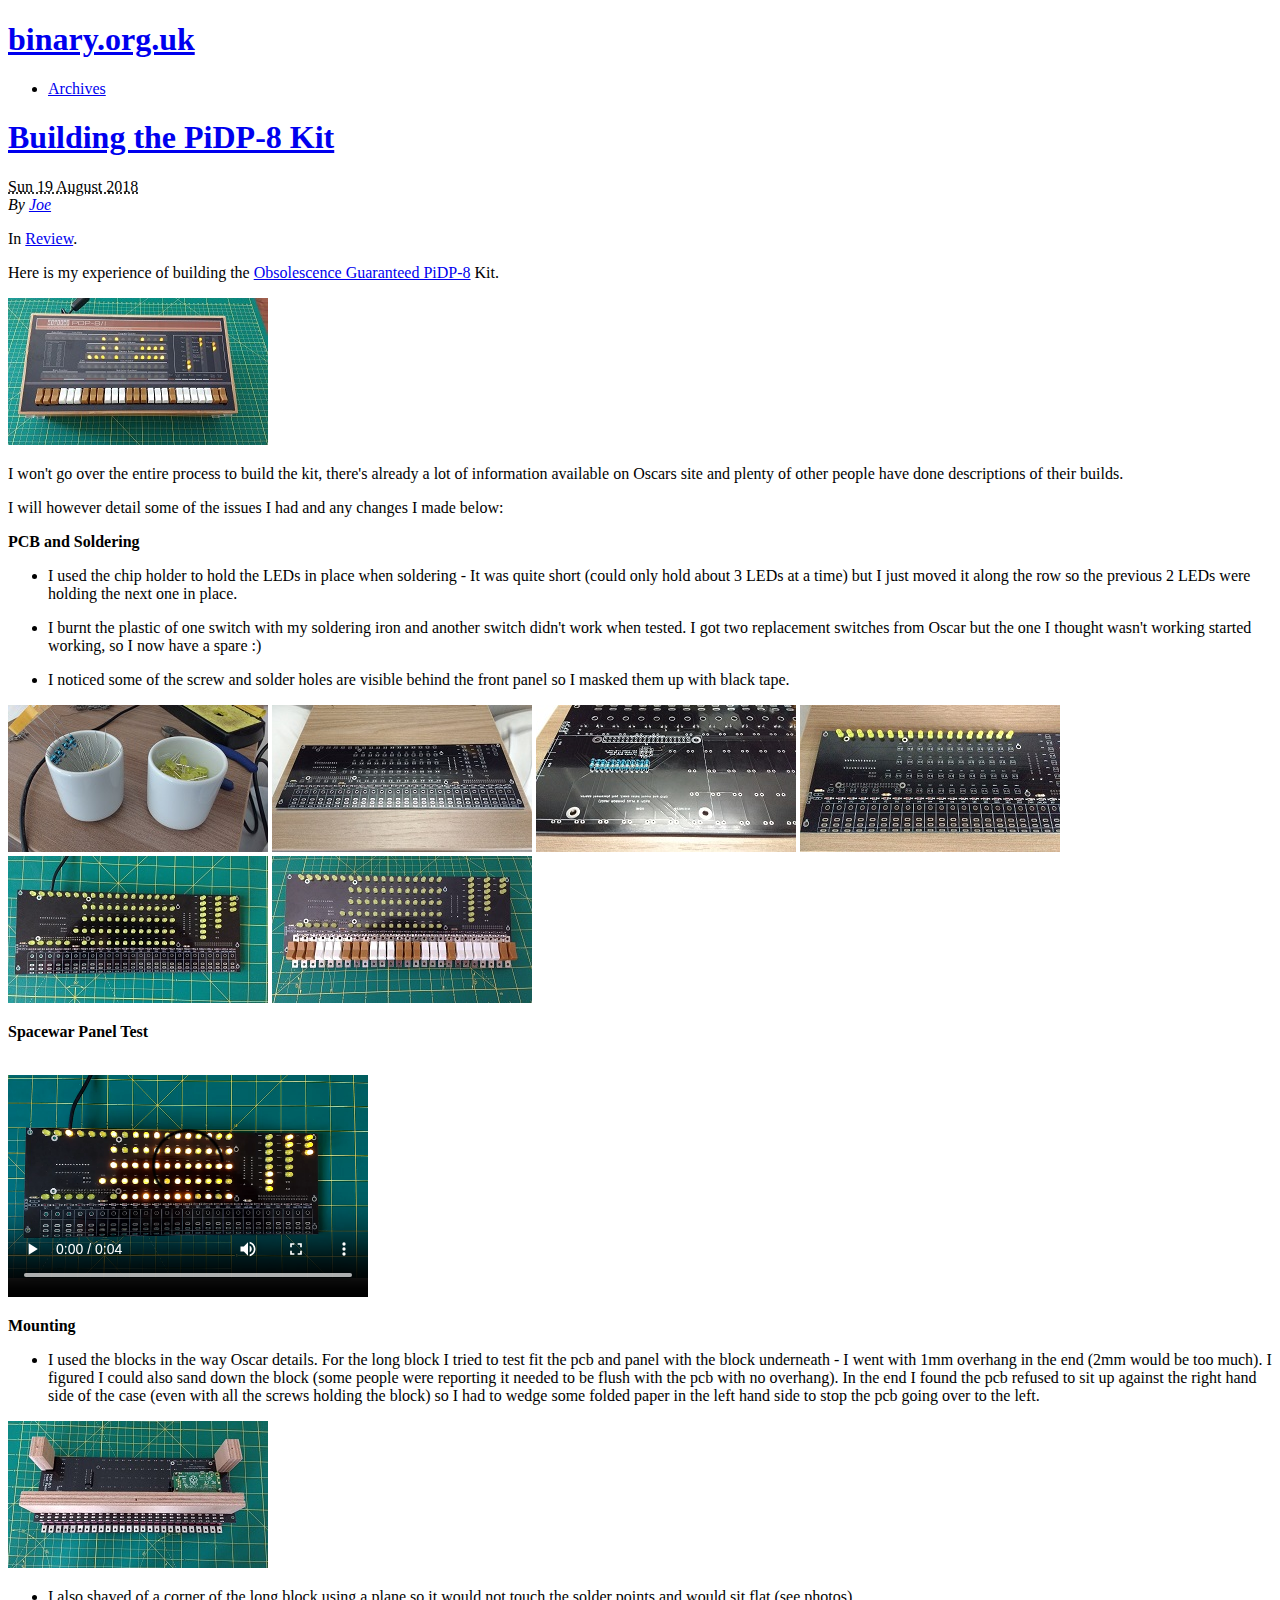
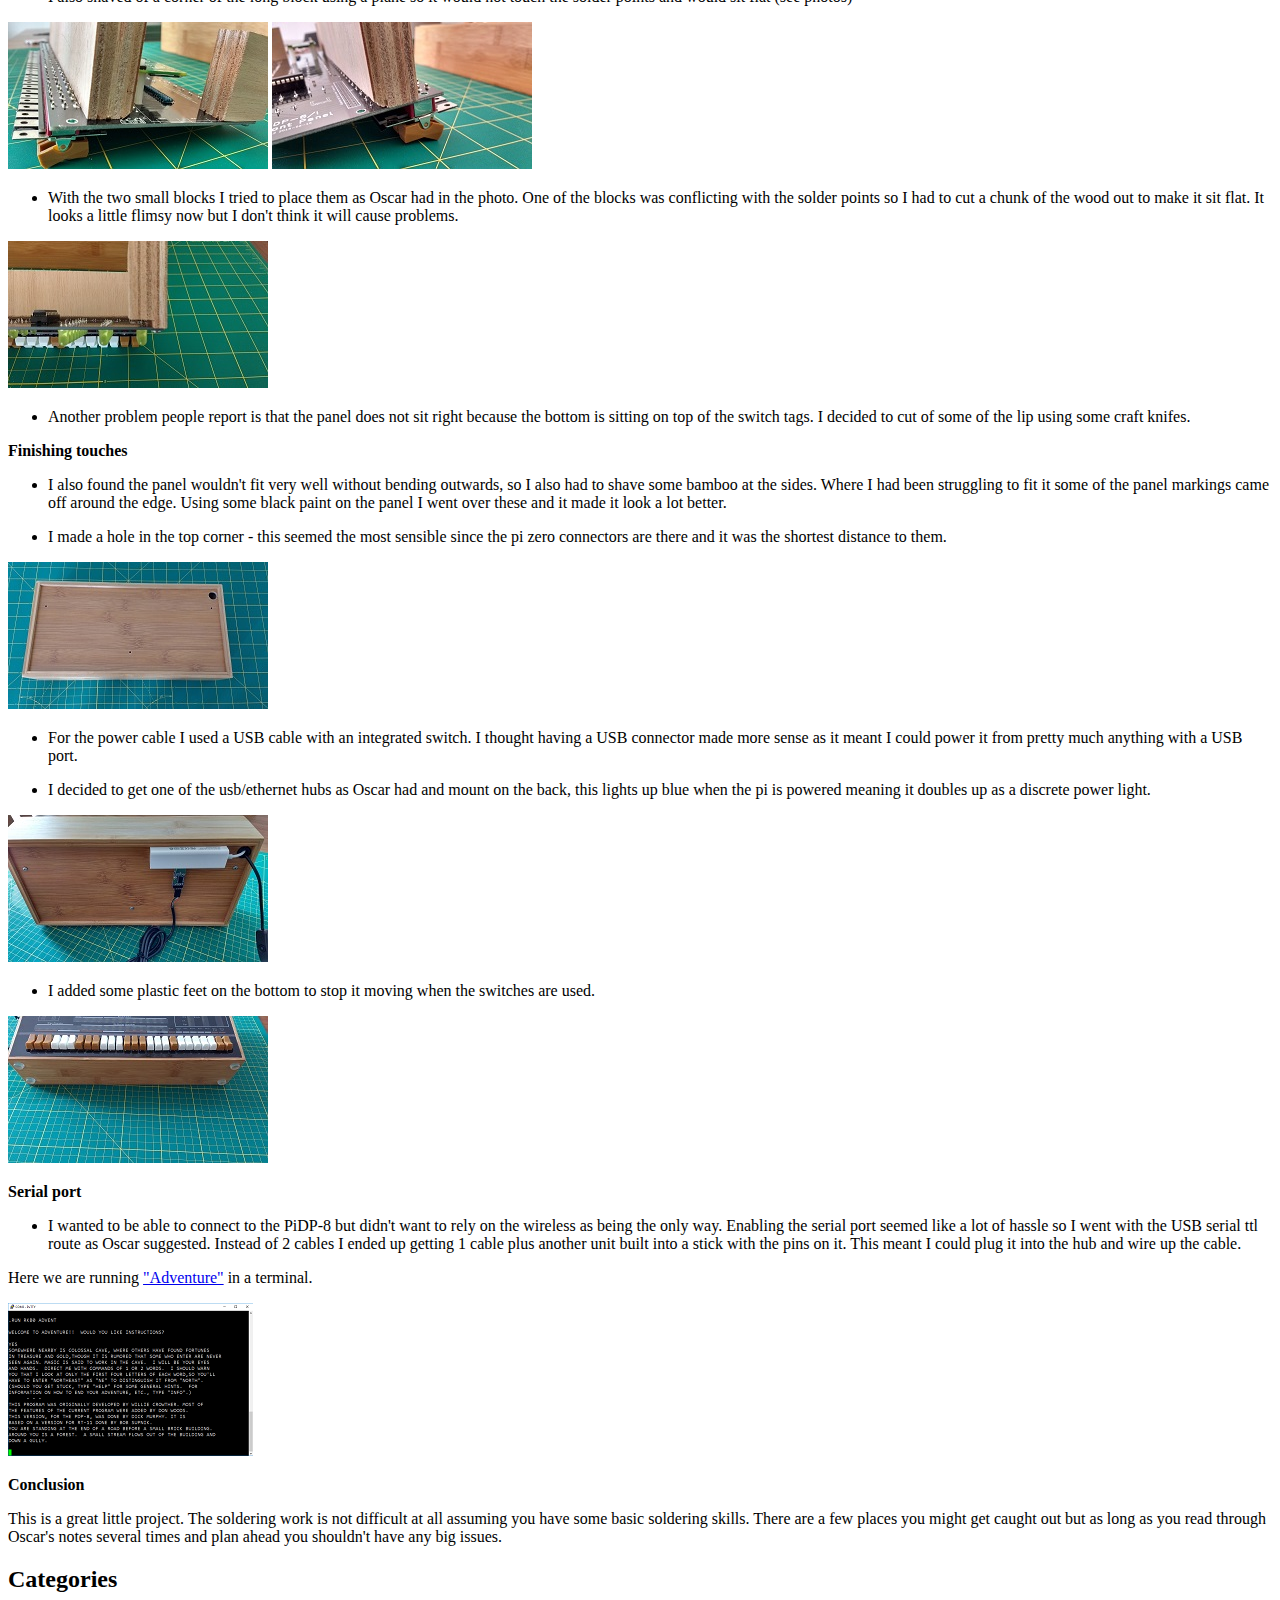
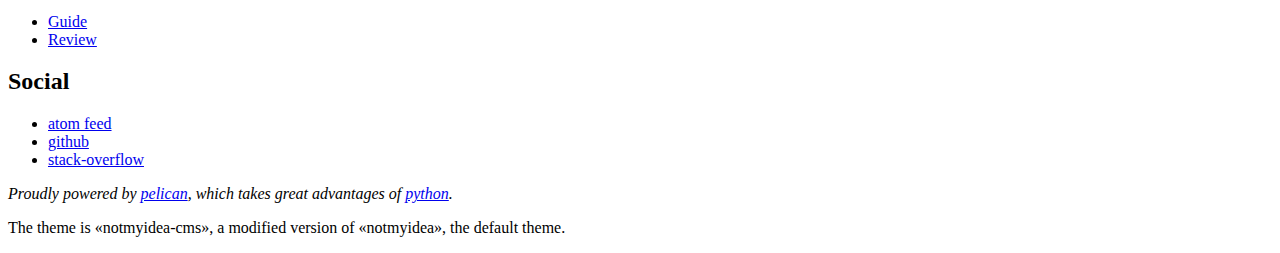
<file: category/review.html>
<!DOCTYPE html>
<html lang="en">
<head>
        <title>binary.org.uk - Review</title>
        <meta charset="utf-8" />
        <link rel="stylesheet" href="http://binary.org.uk/theme/css/main.css" type="text/css" />
        <link href="http://binary.org.uk/" type="application/atom+xml" rel="alternate" title="binary.org.uk ATOM Feed" />


        <!--[if IE]>
                <script src="http://html5shiv.googlecode.com/svn/trunk/html5.js"></script><![endif]-->

        <!--[if lte IE 7]>
                <link rel="stylesheet" type="text/css" media="all" href="http://binary.org.uk/css/ie.css"/>
                <script src="http://binary.org.uk/js/IE8.js" type="text/javascript"></script><![endif]-->

        <!--[if lt IE 7]>
                <link rel="stylesheet" type="text/css" media="all" href="http://binary.org.uk/css/ie6.css"/><![endif]-->

</head>

<body id="index" class="home">
        <header id="banner" class="body">
                <h1><a href="http://binary.org.uk/index.html">binary.org.uk </a></h1>
                <nav><ul>
                <li><a href="http://binary.org.uk/">Archives</a></li>
                </ul></nav>
        </header><!-- /#banner -->

     <section id="content" class="body">
        <aside id="featured"><article>
                <h1 class="entry-title"><a href="http://binary.org.uk/building-the-pidp-8-kit.html">Building the PiDP-8 Kit</a></h1>
<footer class="post-info">
        <abbr class="published" title="2018-08-19T18:00:00+01:00">
                Sun 19 August 2018
        </abbr>

        <address class="vcard author">
                By <a class="url fn" href="http://binary.org.uk/author/joe.html">Joe</a>
        </address>
<p>In <a href="http://binary.org.uk/category/review.html">Review</a>. </p>
</p></footer><!-- /.post-info --><!-- /.post-info -->
                <p>Here is my experience of building the <a href="http://obsolescence.wixsite.com/obsolescence/pidp-8">Obsolescence Guaranteed PiDP-8</a> Kit. </p>
<p><a href="images/pidp/final.jpg"><img alt="Alt text" src="/images/pidp/small/final_small.jpg"></a></p>
<p>I won't go over the entire process to build the kit, there's already a lot of information available on Oscars site and plenty of other people have done descriptions of their builds.</p>
<p>I will however detail some of the issues I had and any changes I made below:</p>
<p><strong>PCB and Soldering</strong></p>
<ul>
<li>
<p>I used the chip holder to hold the LEDs in place when soldering - It was quite short (could only hold about 3 LEDs at a time) 
but I just moved it along the row so the previous 2 LEDs were holding the next one in place.</p>
</li>
<li>
<p>I burnt the plastic of one switch with my soldering iron and another switch didn't work when tested. I got two replacement
switches from Oscar but the one I thought wasn't working started working, so I now have a spare :)</p>
</li>
<li>
<p>I noticed some of the screw and solder holes are visible behind the front panel so I masked them up with black tape.</p>
</li>
</ul>
<p><a href="/images/pidp/components.jpg"><img alt="Alt text" src="/images/pidp/small/components_small.jpg"></a>
<a href="/images/pidp/board1.jpg"><img alt="Alt text" src="/images/pidp/small/board1_small.jpg"></a>
<a href="/images/pidp/board2.jpg"><img alt="Alt text" src="/images/pidp/small/board2_small.jpg"></a>
<a href="/images/pidp/board3.jpg"><img alt="Alt text" src="/images/pidp/small/board3_small.jpg"></a>
<a href="/images/pidp/board4.jpg"><img alt="Alt text" src="/images/pidp/small/board4_small.jpg"></a>
<a href="/images/pidp/board5.jpg"><img alt="Alt text" src="/images/pidp/small/board5_small.jpg"></a></p>
<p><strong>Spacewar Panel Test</strong></p>
<video id="tree" controls preload="auto" width="360" height="240">
<source src="/videos/spacewar_panel_test.mp4" type='video/mp4'>
</video>

<p><strong>Mounting</strong></p>
<ul>
<li>I used the blocks in the way Oscar details. For the long block I tried to test fit the pcb and panel with the block 
underneath - I went with 1mm overhang in the end (2mm would be too much). I figured I could also sand down the block (some
people were reporting it needed to be flush with the pcb with no overhang).
In the end I found the pcb refused to sit up against the right hand side of the case (even with all the screws holding the block) so I had to wedge 
some folded paper in the left hand side to stop the pcb going over to the left.</li>
</ul>
<p><a href="/images/pidp/mounting_blocks1.jpg"><img alt="Alt text" src="/images/pidp/small/mounting_blocks1_small.jpg"></a></p>
<ul>
<li>I also shaved of a corner of the long block using a plane so it would not touch the solder points and would sit flat (see photos)</li>
</ul>
<p><a href="/images/pidp/mounting_blocks2.jpg"><img alt="Alt text" src="/images/pidp/small/mounting_blocks2_small.jpg"></a>
<a href="/images/pidp/mounting_blocks3.jpg"><img alt="Alt text" src="/images/pidp/small/mounting_blocks3_small.jpg"></a></p>
<ul>
<li>With the two small blocks I tried to place them as Oscar had in the photo. One of the blocks was conflicting with the solder
points so I had to cut a chunk of the wood out to make it sit flat. It looks a little flimsy now but I don't think it will cause problems.</li>
</ul>
<p><a href="/images/pidp/mounting_blocks4.jpg"><img alt="Alt text" src="/images/pidp/small/mounting_blocks4_small.jpg"></a></p>
<ul>
<li>Another problem people report is that the panel does not sit right because the bottom is sitting on top of the switch tags.
I decided to cut of some of the lip using some craft knifes.</li>
</ul>
<p><strong>Finishing touches</strong></p>
<ul>
<li>
<p>I also found the panel wouldn't fit very well without bending outwards, so I also had to shave some bamboo at the sides. 
Where I had been struggling to fit it some of the panel markings came off around the edge. 
Using some black paint on the panel I went over these and it made it look a lot better.</p>
</li>
<li>
<p>I made a hole in the top corner - this seemed the most sensible since the pi zero connectors are there and it was the shortest distance to them.</p>
</li>
</ul>
<p><a href="/images/pidp/rear.jpg"><img alt="Alt text" src="/images/pidp/small/rear_small.jpg"></a></p>
<ul>
<li>
<p>For the power cable I used a USB cable with an integrated switch. I thought having a USB connector made more sense
as it meant I could power it from pretty much anything with a USB port.</p>
</li>
<li>
<p>I decided to get one of the usb/ethernet hubs as Oscar had and mount on the back, this lights up blue when the pi is powered
meaning it doubles up as a discrete power light.</p>
</li>
</ul>
<p><a href="/images/pidp/usb_hub_and_serial.jpg"><img alt="Alt text" src="/images/pidp/small/usb_hub_and_serial_small.jpg"></a></p>
<ul>
<li>I added some plastic feet on the bottom to stop it moving when the switches are used.</li>
</ul>
<p><a href="/images/pidp/feet.jpg"><img alt="Alt text" src="/images/pidp/small/feet_small.jpg"></a></p>
<p><strong>Serial port</strong></p>
<ul>
<li>I wanted to be able to connect to the PiDP-8 but didn't want to rely on the wireless as being the only way.
Enabling the serial port seemed like a lot of hassle so I went with the USB serial ttl route as Oscar suggested. 
Instead of 2 cables I ended up getting 1 cable plus another unit built into a stick with the pins on it.
This meant I could plug it into the hub and wire up the cable.</li>
</ul>
<p>Here we are running <a href="https://en.wikipedia.org/wiki/Colossal_Cave_Adventure">"Adventure"</a> in a terminal.</p>
<p><a href="images/pidp/adventure.png"><img alt="Alt text" src="/images/pidp/small/adventure_small.png"></a></p>
<p><strong>Conclusion</strong> </p>
<p>This is a great little project.
The soldering work is not difficult at all assuming you have some basic soldering skills.
There are a few places you might get caught out but as long as you read through Oscar's notes several times and plan ahead you shouldn't have any big issues. </p>
        </article></aside><!-- /#featured -->
</ol><!-- /#posts-list -->
</section><!-- /#content -->

        <aside id="sidebar">
                <div class="widget">
                        <h2>Categories</h2>
                        <ul>
                           <li ><a href="http://binary.org.uk/category/guide.html">Guide</a></li>
                           <li class="active"><a href="http://binary.org.uk/category/review.html">Review</a></li>
                        </ul>
                </div>
                <div class="widget social">
                        <h2>Social</h2>
                        <ul>
                            <li><a href="http://binary.org.uk/feeds/all.atom.xml" rel="alternate">atom feed</a></li>

                            <li><a href="https://github.com/jlagden">github</a></li>
                            <li><a href="https://stackoverflow.com/users/4120713/joe">stack-overflow</a></li>
                        </ul>
                </div><!-- /.social -->
        </aside><!-- /#sidebar -->

        <footer id="footer" class="body">
                <address id="about" class="vcard body">
                Proudly powered by <a href="http://alexis.notmyidea.org/pelican/">pelican</a>, which takes great advantages of <a href="http://python.org">python</a>.
                </address><!-- /#about -->

                <p>The theme is «notmyidea-cms», a modified version of «notmyidea», the default theme.</p>
        </footer><!-- /#footer -->

</body>
</html>
</file>
